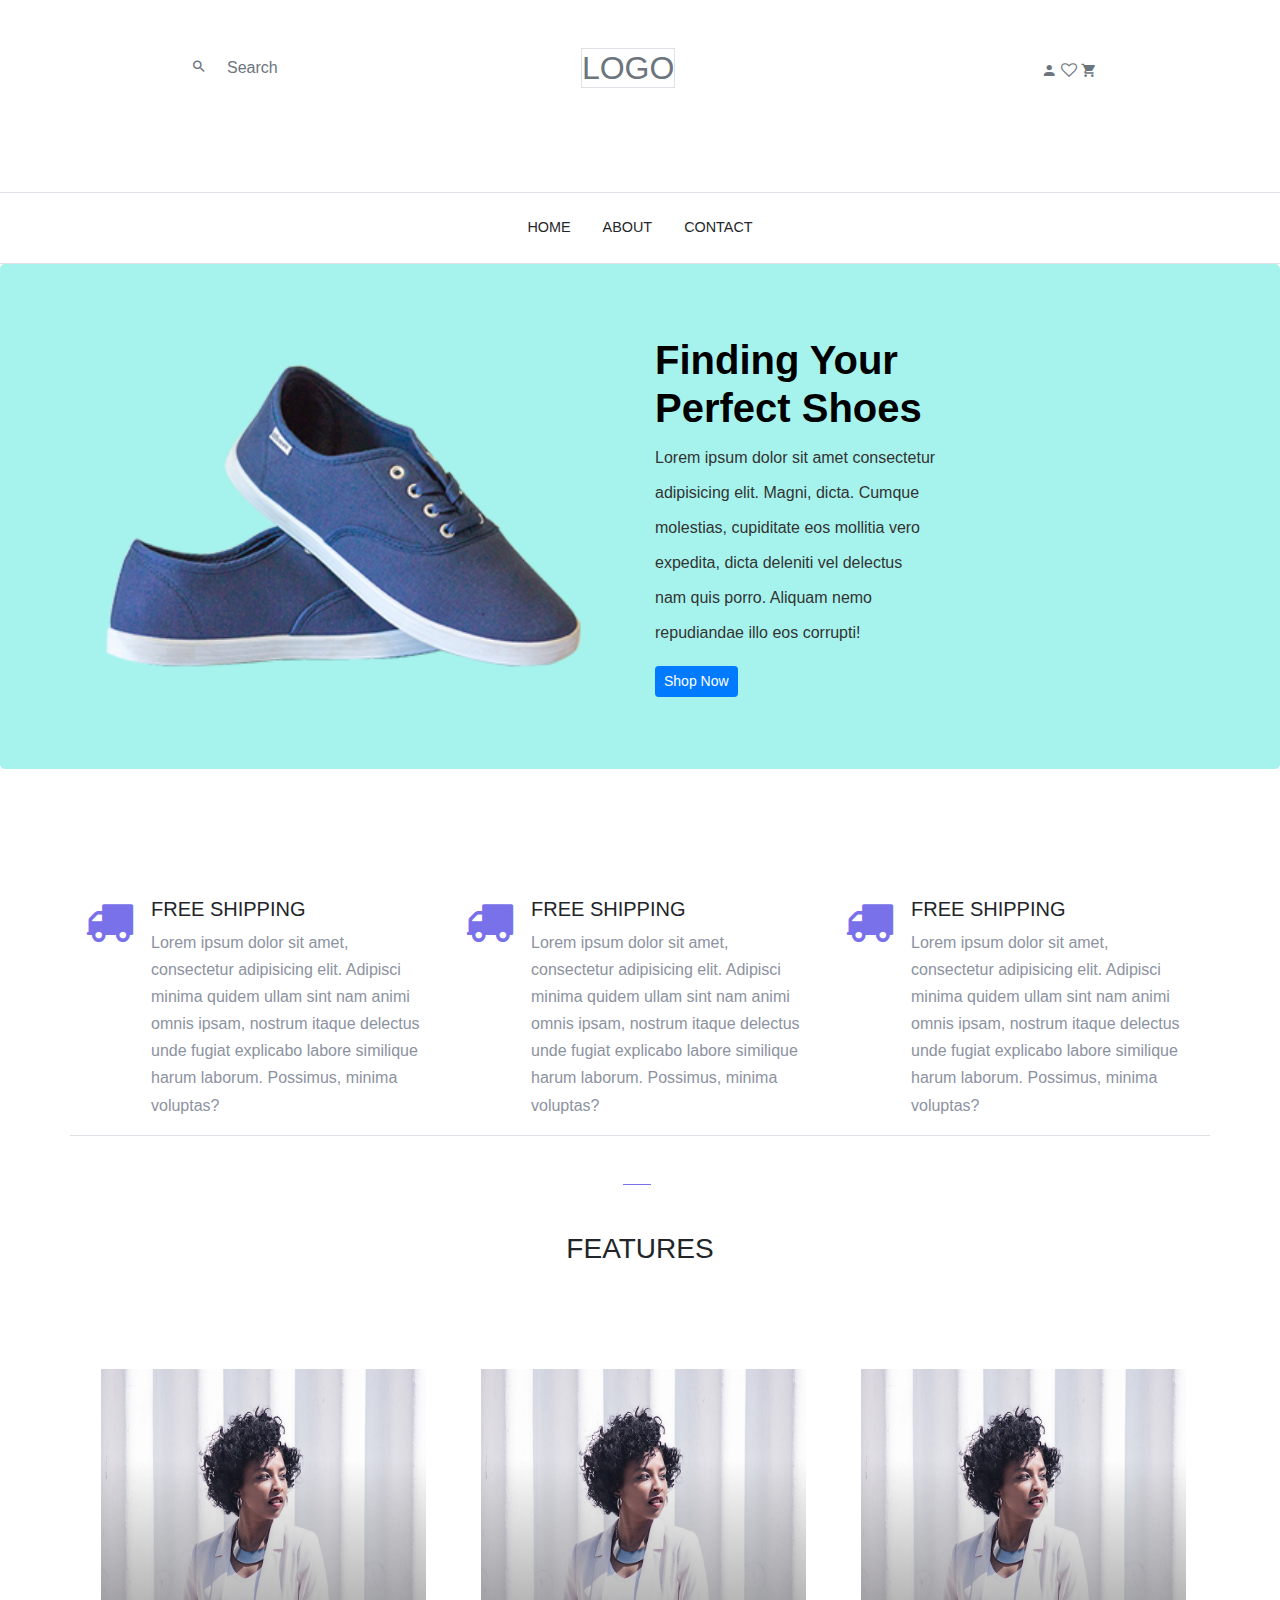
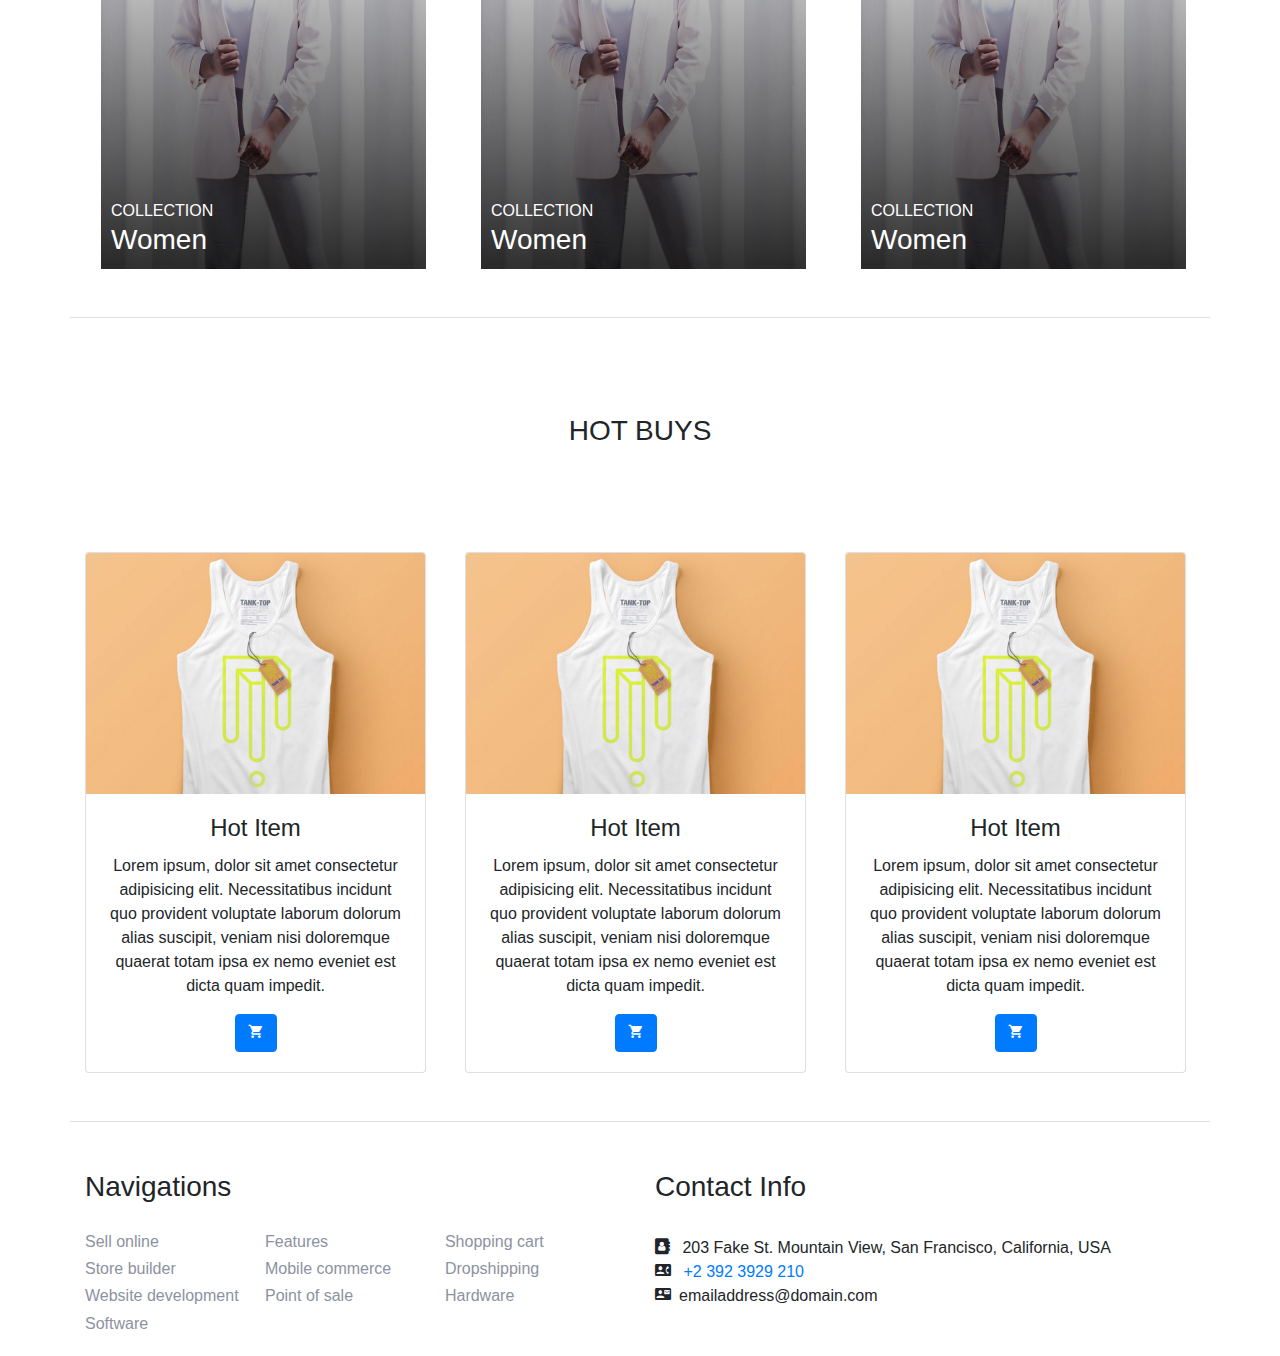
<file: index.html>
<!DOCTYPE html>
<html>
<head>
    <title>SHOOPPERS</title>
    <meta charset="utf-8">
    <meta name="viewport" content="width=device-width, initial-scale=1, shrink-to-fit=no">
    <link rel="stylesheet" href="./fonts/fonts.css"> 
    <link rel="stylesheet" href="./fonts/icomoon/style.css">
    <link rel="stylesheet" href="css/bootstrap.min.css">
    <link rel="stylesheet" href="css/style.css" type = "text/css">
</head>
<body>
    <header class = "row text-muted sticky-top">
        <div class = "col-lg-12 py-5 d-flex flex-wrap justify-content-around align-items-center">
            <div id = "left-nav" >
                <span class="icon icon-search2 p-2"></span>
                <label class = "p-2"> Search</label>
            </div>
            <div id = "mid-nav"  >
                <h2 class = "border">LOGO</h2>
            </div>
            <div id = "right-nav">
                <span class = "d-none d-md-block d-lg-none d-lg-block d-xl-none d-xl-block">
                    <span class="icon icon-person"></span>
                    <span class="icon icon-heart-o"></span>
                    <span class="icon icon-shopping_cart"></span>
                </span>
                <button id = "menu" class="menu d-block d-sm-none d-none d-sm-block d-md-none btn btn-sm mb-2"><i class = "icon icon-menu "></i></button>
                <button id = "close-menu" class="menu d-none mb-2 btn btn-sm"><i class = "icon icon-close "></i></button>
            </div>
        </div>
        <div class = "col-lg-12 py-3 d-none d-md-block d-lg-none d-lg-block d-xl-none d-xl-block border-top border-bottom mt-5">
                <ul class="nav justify-content-center">
                    <li class="nav-item has-children">
                      <a class="nav-link" href="index.html">Home</a>
                    </li>
                    <li class="nav-item">
                      <a class="nav-link" href="about.html">About</a>
                    </li>
                    <li class="nav-item">
                        <a class="nav-link" href="contact-us.html">Contact</a>
                    </li>
                </ul>
        </div>
        <div id = "sidebar" class = " container col-lg-12 color-grey d-none">
                <ul class="nav flex-column text-right">
                    <li class="nav-item">
                        <a class="nav-link" href="index.html">Home</a>
                    </li>
                    <li class="nav-item">
                      <a class="nav-link" href="about.html">About</a>
                    </li>
                    <li class="nav-item">
                        <a class="nav-link" href="contact-us.html">Contact</a>
                    </li>
                </ul>
        </div>
    </header>
   
    <div class="jumbotron" id = "brand">
        <div class = "row">
            <div class = "col-lg-6">
                <img src="./images/shoe.png" id = "brand_logo">
            </div>
            <div class = "col-lg-3 my-auto">
                <h1 id = "brand_title_logo" class="mb-2">Finding Your Perfect Shoes</h1>
                <p>Lorem ipsum dolor sit amet consectetur adipisicing elit. Magni, dicta. Cumque molestias, cupiditate eos mollitia vero expedita, dicta deleniti vel delectus nam quis porro. Aliquam nemo repudiandae illo eos corrupti!</p>
                <a href="#" class="btn btn-sm btn-primary">Shop Now</a>
            </div>
        </div>
    </div>

    <div class="container border-bottom pt-5">
        <div class = "row">
            <div class = "col-lg-4 col-md-12 col-sm-12 text-left d-lg-flex align-self-start mt-5">
                <span class="icon-truck icons mr-3"></span>
                <div>
                    <h5 class = "text-uppercase">FREE SHIPPING</h5>
                    <p class = "color-grey">Lorem ipsum dolor sit amet, consectetur adipisicing elit. Adipisci minima quidem ullam sint nam animi omnis ipsam, nostrum itaque delectus unde fugiat explicabo labore similique harum laborum. Possimus, minima voluptas?</p>
                </div>    
            </div>
            <div class = "col-lg-4 col-md-12 col-sm-12 text-left d-lg-flex align-self-start mt-5">
                <span class="icon-truck icons mr-3"></span>
                <div>
                    <h5 class = "text-uppercase">FREE SHIPPING</h5>
                    <p class = "color-grey">Lorem ipsum dolor sit amet, consectetur adipisicing elit. Adipisci minima quidem ullam sint nam animi omnis ipsam, nostrum itaque delectus unde fugiat explicabo labore similique harum laborum. Possimus, minima voluptas?</p>
                </div>    
            </div>
            <div class = "col-lg-4 col-md-12 col-sm-12 text-left d-lg-flex align-self-start mt-5">
                <span class="icon-truck icons mr-3"></span>
                <div>
                    <h5 class = "text-uppercase">FREE SHIPPING</h5>
                    <p class = "color-grey">Lorem ipsum dolor sit amet, consectetur adipisicing elit. Adipisci minima quidem ullam sint nam animi omnis ipsam, nostrum itaque delectus unde fugiat explicabo labore similique harum laborum. Possimus, minima voluptas?</p>
                </div>    
            </div>
        </div>
    </div>

    <div class="container border-bottom py-5">
        <div class = "row">
            <div class = "col-lg-12"><h3 id = "features" class = "py-5 text-uppercase text-center">Features</h3></div>
            <div class = "col-lg-4 col-md-6 col-sm-6 text-left pr-4 mt-5">
                <div class = "z-index-1 ml-3 images">
                    <div class = "info women img">
                        <div class = "description">
                            <span class = "text-uppercase">Collection</span>
                            <h3>Women</h3>
                        </div>
                    </div>
                </div>
            </div>
            <div class = "col-lg-4 col-md-6 col-sm-6 text-left pr-4 mt-5">
                <div class = "z-index-1 ml-3 images">
                    <div class = "info women img">
                        <div class = "description">
                            <span class = "text-uppercase">Collection</span>
                            <h3>Women</h3>
                        </div>
                    </div>
                </div>
            </div>
            <div class = "col-lg-4 col-md-6 col-sm-6 text-left pr-4 mt-5">
                <div class = "z-index-1 ml-3 images">
                    <div class = "info women img">
                        <div class = "description">
                            <span class = "text-uppercase">Collection</span>
                            <h3>Women</h3>
                        </div>
                    </div>
                </div>
            </div>
        </div>
    </div>

    <div class="container border-bottom py-5">
            <div class = "row">
                <div class = "col-lg-12"><h3 class = "py-5 text-uppercase text-center">Hot Buys</h3></div>
                <div class = "col-lg-4 col-md-6 col-sm-6 text-left pr-4 mt-5">
                    <div class="card w-100">
                            <img class="card-img-top" src="./images/cloth_1.jpg" alt="image" >
                            <div class="card-body text-center">
                              <h4 class="card-title">Hot Item</h4>
                              <p class="card-text">Lorem ipsum, dolor sit amet consectetur adipisicing elit. Necessitatibus incidunt quo provident voluptate laborum dolorum alias suscipit, veniam nisi doloremque quaerat totam ipsa ex nemo eveniet est dicta quam impedit.</p>
                              <a href="javascript:void(0)" class="btn btn-primary"><i class = "icon-shopping_cart"></i></a>
                            </div>
                    </div>
                </div>
                <div class = "mt-5 col-lg-4 col-md-6 col-sm-6 text-left pr-4">
                        <div class="card w-100">
                                <img class="card-img-top" src="./images/cloth_1.jpg" alt="image" >
                                <div class="card-body text-center">
                                  <h4 class="card-title">Hot Item</h4>
                                  <p class="card-text">Lorem ipsum, dolor sit amet consectetur adipisicing elit. Necessitatibus incidunt quo provident voluptate laborum dolorum alias suscipit, veniam nisi doloremque quaerat totam ipsa ex nemo eveniet est dicta quam impedit.</p>
                                  <a href="javascript:void(0)" class="btn btn-primary"><i class = "icon-shopping_cart"></i></a>
                                </div>
                        </div>
                    </div>
                    <div class = "mt-5 col-lg-4 col-md-6 col-sm-6 text-left pr-4">
                            <div class="card w-100">
                                    <img class="card-img-top" src="./images/cloth_1.jpg" alt="image" >
                                    <div class="card-body text-center">
                                      <h4 class="card-title">Hot Item</h4>
                                      <p class="card-text">Lorem ipsum, dolor sit amet consectetur adipisicing elit. Necessitatibus incidunt quo provident voluptate laborum dolorum alias suscipit, veniam nisi doloremque quaerat totam ipsa ex nemo eveniet est dicta quam impedit.</p>
                                      <a href="javascript:void(0)" class="btn btn-primary"><i class = "icon-shopping_cart"></i></a>
                                    </div>
                            </div>
                        </div>
            </div>
        </div>
        <div class = "container pt-5">
            <div class = "row">
                <div class = "col-lg-6 col-md-6 col-sm-6">
                    <h3>Navigations</h3>
                    <div class = "nav-links pt-3">
                        <ul class = "d-flex flex-wrap align-items-start nav-links-group pl-0">
                            <li class = "m-2 nav-link-items color-grey">Sell online</li>
                            <li class = "m-2 nav-link-items color-grey">Features</li>
                            <li class = "m-2 nav-link-items color-grey">Shopping cart</li>
                            <li class = "m-2 nav-link-items color-grey">Store builder</li>
                            <li class = "m-2 nav-link-items color-grey">Mobile commerce</li>
                            <li class = "m-2 nav-link-items color-grey">Dropshipping</li>
                            <li class = "m-2 nav-link-items color-grey">Website development</li>
                            <li class = "m-2 nav-link-items color-grey">Point of sale</li>
                            <li class = "m-2 nav-link-items color-grey">Hardware</li>
                            <li class = "m-2 nav-link-items color-grey">Software</li>
                        </ul>
                    </div>
                </div>
                <div class = "col-lg-6 col-md-6 col-sm-6">
                    <div class="block-5 mb-5">
                        <h3 class="footer-heading">Contact Info</h3>
                        <ul class="nav-links-group pt-4 pl-0">
                            <li> <i class = "icon-address-book mr-2"></i> 203 Fake St. Mountain View, San Francisco, California, USA</li>
                            <li> <i class = "icon-contact_phone mr-2"></i> <a href="tel://23923929210">+2 392 3929 210</a></li>
                            <li> <i class = "icon-contact_mail mr-2"></i>emailaddress@domain.com</li>
                        </ul>
                    </div>
                </div>
            </div>
        </div>
<script src="./js/jquery-3.2.1.js"></script>
<script src="js/popper.min.js"></script>
<script src="js/bootstrap.min.js"></script>
<script src = "./js/main.js"> </script>
</body>
</html>
</file>
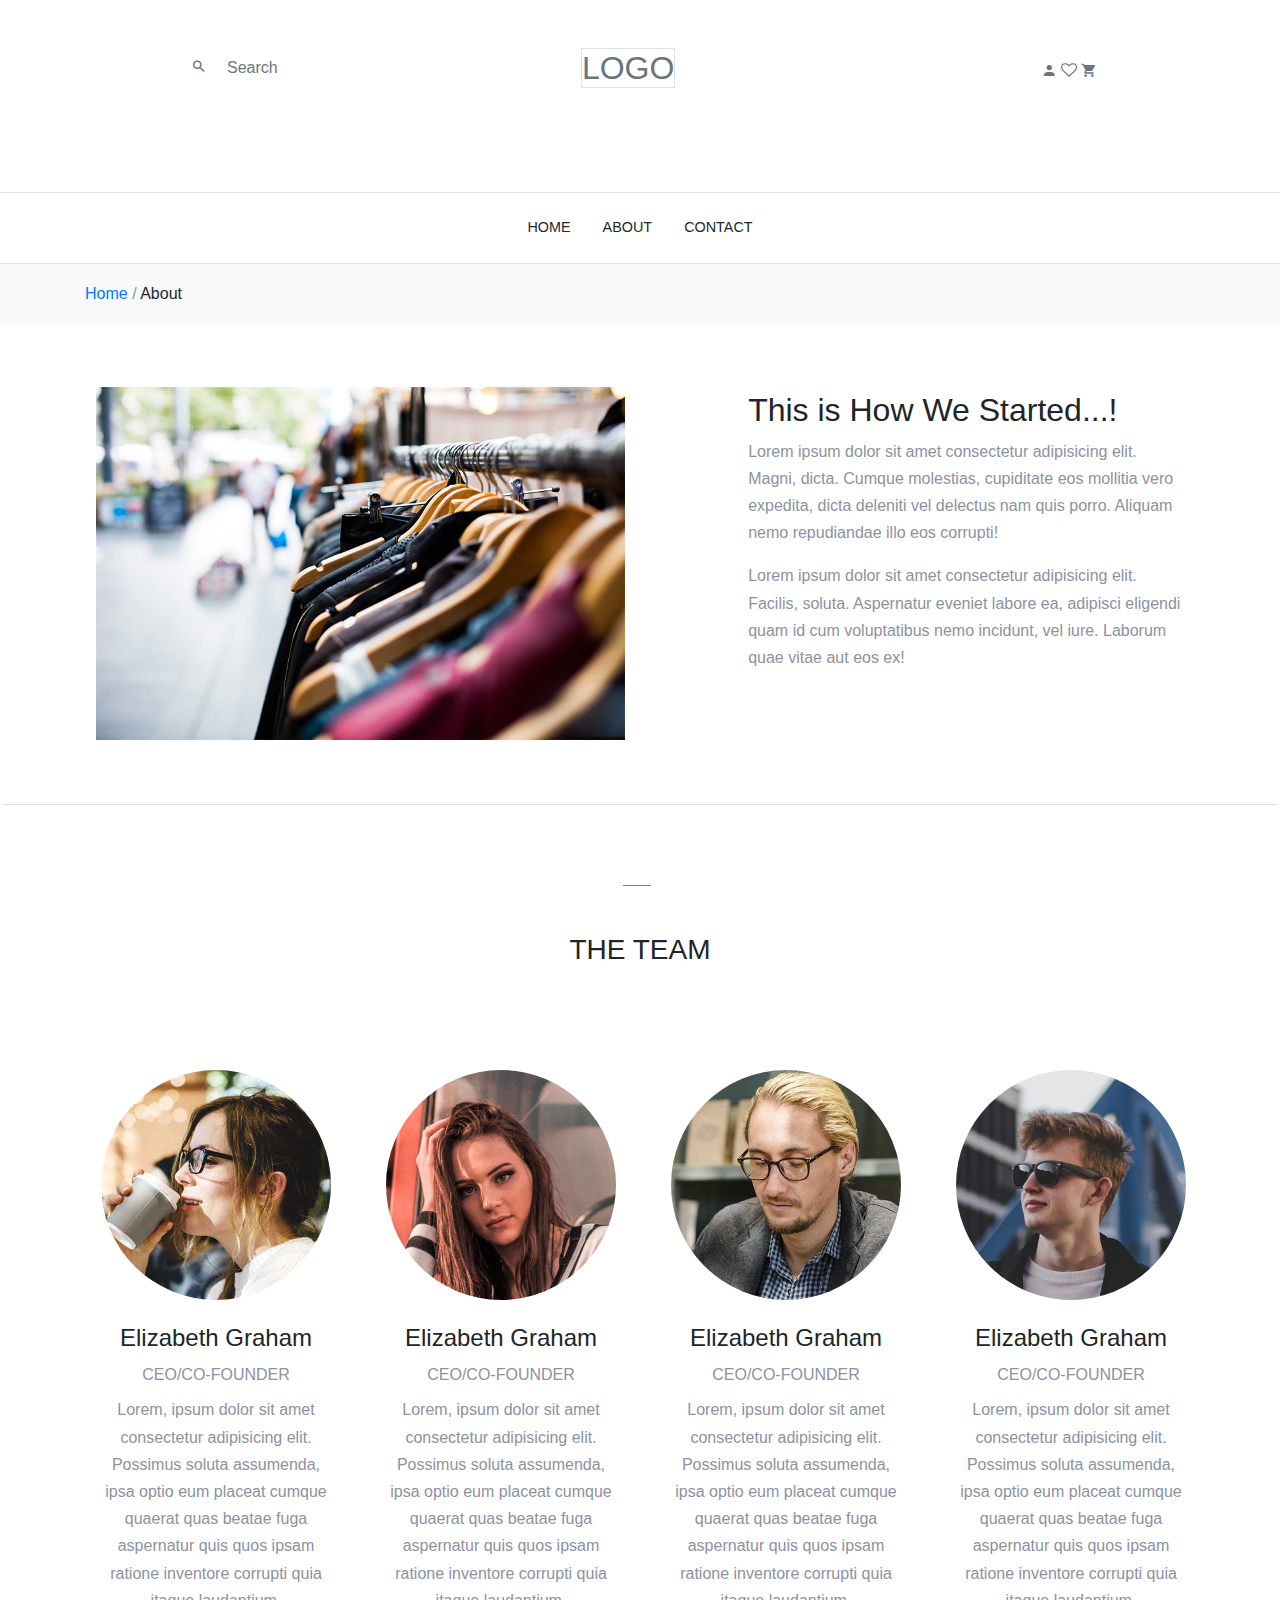
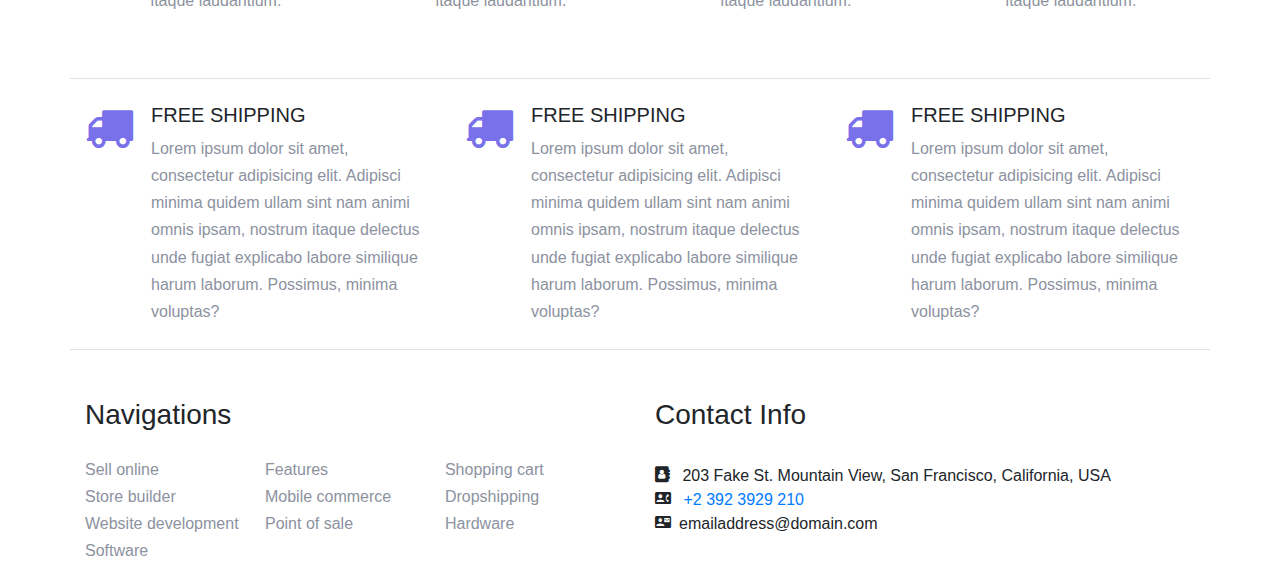
<file: about.html>
<!DOCTYPE html>
<html>
<head>
    <title>SHOOPPERS</title>
    <meta charset="utf-8">
    <meta name="viewport" content="width=device-width, initial-scale=1, shrink-to-fit=no">
    <link rel="stylesheet" href="./fonts/fonts.css"> 
    <link rel="stylesheet" href="./fonts/icomoon/style.css">
    <link rel="stylesheet" href="css/bootstrap.min.css">
    <link rel="stylesheet" href="css/style.css" type = "text/css">
</head>
<body>
    <header class = "row text-muted sticky-top">
        <div class = "col-lg-12 py-5 d-flex flex-wrap justify-content-around align-items-center">
            <div id = "left-nav" >
                <span class="icon icon-search2 p-2"></span>
                <label class = "p-2"> Search</label>
            </div>
            <div id = "mid-nav" >
                <h2 class = "border d-none d-md-block d-lg-none d-lg-block d-xl-none d-xl-block">LOGO</h2>
            </div>
            <div id = "right-nav">
                <span class = "d-none d-md-block d-lg-none d-lg-block d-xl-none d-xl-block">
                    <span class="icon icon-person"></span>
                    <span class="icon icon-heart-o"></span>
                    <span class="icon icon-shopping_cart"></span>
                </span>
                <button id = "menu" class="menu d-block d-sm-none d-none d-sm-block d-md-none btn btn-sm mb-2"><i class = "icon icon-menu "></i></button>
                <button id = "close-menu" class="menu d-none mb-2 btn btn-sm"><i class = "icon icon-close "></i></button>
            </div>
        </div>
        <div class = "col-lg-12 py-3 d-none d-md-block d-lg-none d-lg-block d-xl-none d-xl-block border-top border-bottom mt-5">
                <ul class="nav justify-content-center">
                    <li class="nav-item has-children">
                      <a class="nav-link" href="index.html">Home</a>
                    </li>
                    <li class="nav-item">
                      <a class="nav-link" href="about.html">About</a>
                    </li>
                    <li class="nav-item">
                        <a class="nav-link" href="contact-us.html">Contact</a>
                    </li>
                </ul>
        </div>
        <div id = "sidebar" class = " container col-lg-12 color-grey d-none">
                <ul class="nav flex-column text-right">
                    <li class="nav-item">
                        <a class="nav-link" href="index.html">Home</a>
                    </li>
                    <li class="nav-item">
                      <a class="nav-link" href="about.html">About</a>
                    </li>
                    <li class="nav-item">
                        <a class="nav-link" href="contact-us.html">Contact</a>
                    </li>
                </ul>
        </div>
    </header>
    <div class = "row bg-light">
        <div class = "container py-3">
            <a href = "#">Home</a> <span class = "color-grey">/</span> About
        </div>
    </div>
    <div class="jumbotron bg-white px-5 border-bottom">
        <div class = "row px-5">
            <div class = "col-lg-6">
                <img src="./images/blog_1.jpg" class = "w-100">
            </div>
            <div class = "col-lg-1"></div>
            <div class = "col-lg-5 mt-1">
                <h2 class = "text-black">This is How We Started...!</h2>
                <p class = "color-grey">Lorem ipsum dolor sit amet consectetur adipisicing elit. Magni, dicta. Cumque molestias, cupiditate eos mollitia vero expedita, dicta deleniti vel delectus nam quis porro. Aliquam nemo repudiandae illo eos corrupti!</p>
                <p class = "color-grey">Lorem ipsum dolor sit amet consectetur adipisicing elit. Facilis, soluta. Aspernatur eveniet labore ea, adipisci eligendi quam id cum voluptatibus nemo incidunt, vel iure. Laborum quae vitae aut eos ex!</p>
            </div>
        </div>
    </div>

    <div class="container border-bottom py-5">
        <div class = "row">
            <div class = "col-lg-12"><h3 id = "features" class = "py-5 text-uppercase text-center">The Team</h3></div>
            <div class = "col-lg-3 col-md-6 col-sm-6 text-left pr-4 mt-5">
                <div class = "z-index-1 ml-3">
                    <div class = "info text-center">
                        <img src="./images/person_1.jpg" class= "rounded-circle w-100">
                        <h4 class = "mt-4">Elizabeth Graham</h4>
                        <h6 class = "color-grey">CEO/CO-FOUNDER</h6>

                        <p class = "color-grey">Lorem, ipsum dolor sit amet consectetur adipisicing elit. Possimus soluta assumenda, ipsa optio eum placeat cumque quaerat quas beatae fuga aspernatur quis quos ipsam ratione inventore corrupti quia itaque laudantium.</p>
                    </div>
                </div>
            </div>
            <div class = "col-lg-3 col-md-6 col-sm-6 text-left pr-4 mt-5">
                <div class = "z-index-1 ml-3">
                    <div class = "info text-center">
                        <img src="./images/person_2.jpg" class= "rounded-circle w-100">
                        <h4 class = "mt-4">Elizabeth Graham</h4>
                        <h6 class = "color-grey">CEO/CO-FOUNDER</h6>

                        <p class = "color-grey">Lorem, ipsum dolor sit amet consectetur adipisicing elit. Possimus soluta assumenda, ipsa optio eum placeat cumque quaerat quas beatae fuga aspernatur quis quos ipsam ratione inventore corrupti quia itaque laudantium.</p>
                    </div>
                </div>
            </div>
            <div class = "col-lg-3 col-md-6 col-sm-6 text-left pr-4 mt-5">
                    <div class = "z-index-1 ml-3">
                        <div class = "info text-center">
                            <img src="./images/person_3.jpg" class= "rounded-circle w-100">
                            <h4 class = "mt-4">Elizabeth Graham</h4>
                        <h6 class = "color-grey">CEO/CO-FOUNDER</h6>

                        <p class = "color-grey">Lorem, ipsum dolor sit amet consectetur adipisicing elit. Possimus soluta assumenda, ipsa optio eum placeat cumque quaerat quas beatae fuga aspernatur quis quos ipsam ratione inventore corrupti quia itaque laudantium.</p>
                        </div>
                    </div>
            </div>
            <div class = "col-lg-3 col-md-6 col-sm-6 text-left pr-4 mt-5">
               <div class = "z-index-1 ml-3">
                        <div class = "info text-center">
                            <img src="./images/person_4.jpg" class= "rounded-circle w-100">
                            <h4 class = "mt-4">Elizabeth Graham</h4>
                        <h6 class = "color-grey">CEO/CO-FOUNDER</h6>

                        <p class = "color-grey">Lorem, ipsum dolor sit amet consectetur adipisicing elit. Possimus soluta assumenda, ipsa optio eum placeat cumque quaerat quas beatae fuga aspernatur quis quos ipsam ratione inventore corrupti quia itaque laudantium.</p>
                        </div>
                </div>
            </div>
        </div>
    </div>

    <div class="container border-bottom pb-2">
            <div class = "row pt-3">
                <div class = "col-lg-4 col-md-12 col-sm-12 text-left d-lg-flex align-self-start mt-2">
                    <span class="icon-truck icons mr-3"></span>
                    <div>
                        <h5 class = "text-uppercase">FREE SHIPPING</h5>
                        <p class = "color-grey">Lorem ipsum dolor sit amet, consectetur adipisicing elit. Adipisci minima quidem ullam sint nam animi omnis ipsam, nostrum itaque delectus unde fugiat explicabo labore similique harum laborum. Possimus, minima voluptas?</p>
                    </div>    
                </div>
                <div class = "col-lg-4 col-md-12 col-sm-12 text-left d-lg-flex align-self-start mt-2">
                    <span class="icon-truck icons mr-3"></span>
                    <div>
                        <h5 class = "text-uppercase">FREE SHIPPING</h5>
                        <p class = "color-grey">Lorem ipsum dolor sit amet, consectetur adipisicing elit. Adipisci minima quidem ullam sint nam animi omnis ipsam, nostrum itaque delectus unde fugiat explicabo labore similique harum laborum. Possimus, minima voluptas?</p>
                    </div>    
                </div>
                <div class = "col-lg-4 col-md-12 col-sm-12 text-left d-lg-flex align-self-start mt-2">
                    <span class="icon-truck icons mr-3"></span>
                    <div>
                        <h5 class = "text-uppercase">FREE SHIPPING</h5>
                        <p class = "color-grey">Lorem ipsum dolor sit amet, consectetur adipisicing elit. Adipisci minima quidem ullam sint nam animi omnis ipsam, nostrum itaque delectus unde fugiat explicabo labore similique harum laborum. Possimus, minima voluptas?</p>
                    </div>    
                </div>
            </div>
        </div>

       <div class = "container pt-5">
            <div class = "row">
                <div class = "col-lg-6 col-md-6 col-sm-6">
                    <h3>Navigations</h3>
                    <div class = "nav-links pt-3">
                        <ul class = "d-flex flex-wrap align-items-center nav-links-group pl-0">
                            <li class = "m-2 nav-link-items color-grey">Sell online</li>
                            <li class = "m-2 nav-link-items color-grey">Features</li>
                            <li class = "m-2 nav-link-items color-grey">Shopping cart</li>
                            <li class = "m-2 nav-link-items color-grey">Store builder</li>
                            <li class = "m-2 nav-link-items color-grey">Mobile commerce</li>
                            <li class = "m-2 nav-link-items color-grey">Dropshipping</li>
                            <li class = "m-2 nav-link-items color-grey">Website development</li>
                            <li class = "m-2 nav-link-items color-grey">Point of sale</li>
                            <li class = "m-2 nav-link-items color-grey">Hardware</li>
                            <li class = "m-2 nav-link-items color-grey">Software</li>
                        </ul>
                    </div>
                </div>
                <div class = "col-lg-6 col-md-6 col-sm-6">
                    <div class="block-5 mb-5">
                        <h3 class="footer-heading">Contact Info</h3>
                        <ul class="nav-links-group pt-4 pl-0">
                            <li> <i class = "icon-address-book mr-2"></i> 203 Fake St. Mountain View, San Francisco, California, USA</li>
                            <li> <i class = "icon-contact_phone mr-2"></i> <a href="tel://23923929210">+2 392 3929 210</a></li>
                            <li> <i class = "icon-contact_mail mr-2"></i>emailaddress@domain.com</li>
                        </ul>
                    </div>
                </div>
            </div>
        </div>
<script src="./js/jquery-3.2.1.js"></script>
<script src="js/popper.min.js"></script>
<script src="js/bootstrap.min.js"></script>
<script src = "./js/main.js"> </script>
</body>
</html>
</file>
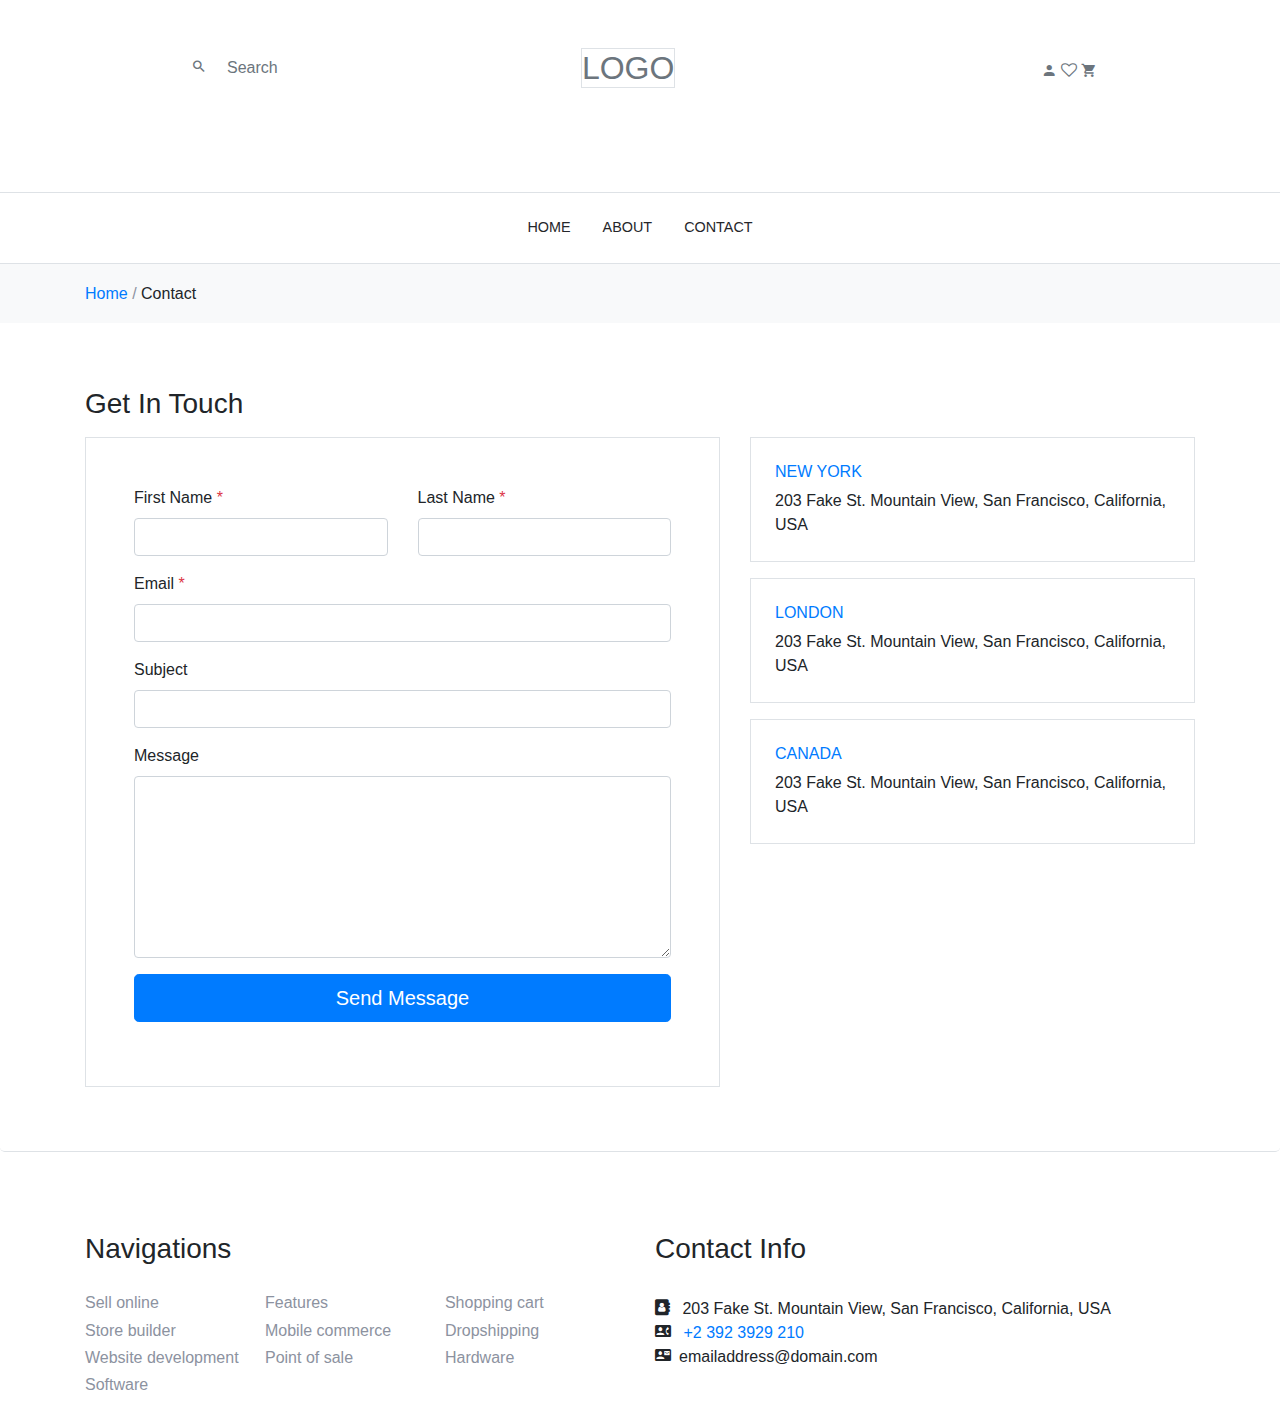
<file: contact-us.html>
<!DOCTYPE html>
<html>
<head>
    <title>SHOOPPERS</title>
    <meta charset="utf-8">
    <meta name="viewport" content="width=device-width, initial-scale=1, shrink-to-fit=no">
    <link rel="stylesheet" href="./fonts/fonts.css"> 
    <link rel="stylesheet" href="./fonts/icomoon/style.css">
    <link rel="stylesheet" href="css/bootstrap.min.css">
    <link rel="stylesheet" href="css/style.css" type = "text/css">
</head>
<body>
    <header class = "row text-muted sticky-top">
        <div class = "col-lg-12 py-5 d-flex flex-wrap justify-content-around align-items-center">
            <div id = "left-nav" >
                <span class="icon icon-search2 p-2"></span>
                <label class = "p-2"> Search</label>
            </div>
            <div id = "mid-nav"  >
                <h2 class = "border">LOGO</h2>
            </div>
            <div id = "right-nav">
                <span class = "d-none d-md-block d-lg-none d-lg-block d-xl-none d-xl-block">
                    <span class="icon icon-person"></span>
                    <span class="icon icon-heart-o"></span>
                    <span class="icon icon-shopping_cart"></span>
                </span>
                <button id = "menu" class="menu d-block d-sm-none d-none d-sm-block d-md-none btn btn-sm mb-2"><i class = "icon icon-menu "></i></button>
                <button id = "close-menu" class="menu d-none mb-2 btn btn-sm"><i class = "icon icon-close "></i></button>
            </div>
        </div>
        <div class = "col-lg-12 py-3 d-none d-md-block d-lg-none d-lg-block d-xl-none d-xl-block border-top border-bottom mt-5">
                <ul class="nav justify-content-center">
                    <li class="nav-item has-children">
                      <a class="nav-link" href="index.html">Home</a>
                    </li>
                    <li class="nav-item">
                      <a class="nav-link" href="about.html">About</a>
                    </li>
                    <li class="nav-item">
                        <a class="nav-link" href="contact-us.html">Contact</a>
                    </li>
                </ul>
        </div>
        <div id = "sidebar" class = " container col-lg-12 color-grey d-none">
                <ul class="nav flex-column text-right">
                    <li class="nav-item">
                        <a class="nav-link" href="index.html">Home</a>
                    </li>
                    <li class="nav-item">
                      <a class="nav-link" href="about.html">About</a>
                    </li>
                    <li class="nav-item">
                        <a class="nav-link" href="contact-us.html">Contact</a>
                    </li>
                    <li class="nav-item pt-3 text-uppercase pr-3 py-2">
                        <button id = "close-menu" class = "btn btn-lg btn-danger"><span class="icon icon-close"></span></button>
                    </li>
                </ul>
        </div>
    </header>
    <div class = "row bg-light">
        <div class = "container py-3">
            <a href = "#">Home</a> <span class = "color-grey">/</span> Contact
        </div>
    </div>
    <div class="jumbotron bg-white px-5 border-bottom">
            <div class="container">
                    <div class="row">
                      <div class="col-md-12">
                        <h2 class="h3 mb-3 text-black">Get In Touch</h2>
                      </div>
                      <div class="col-md-7">
            
                        <form action="#" method="post">
                          
                          <div class="p-3 p-lg-5 border">
                            <div class="form-group row">
                              <div class="col-md-6">
                                <label for="c_fname" class="text-black">First Name <span class="text-danger">*</span></label>
                                <input type="text" class="form-control" id="c_fname" name="c_fname">
                              </div>
                              <div class="col-md-6">
                                <label for="c_lname" class="text-black">Last Name <span class="text-danger">*</span></label>
                                <input type="text" class="form-control" id="c_lname" name="c_lname">
                              </div>
                            </div>
                            <div class="form-group row">
                              <div class="col-md-12">
                                <label for="c_email" class="text-black">Email <span class="text-danger">*</span></label>
                                <input type="email" class="form-control" id="c_email" name="c_email" placeholder="">
                              </div>
                            </div>
                            <div class="form-group row">
                              <div class="col-md-12">
                                <label for="c_subject" class="text-black">Subject </label>
                                <input type="text" class="form-control" id="c_subject" name="c_subject">
                              </div>
                            </div>
            
                            <div class="form-group row">
                              <div class="col-md-12">
                                <label for="c_message" class="text-black">Message </label>
                                <textarea name="c_message" id="c_message" cols="30" rows="7" class="form-control"></textarea>
                              </div>
                            </div>
                            <div class="form-group row">
                              <div class="col-lg-12">
                                <input type="submit" class="btn btn-primary btn-lg btn-block" value="Send Message">
                              </div>
                            </div>
                          </div>
                        </form>
                      </div>
                      <div class="col-md-5 ml-auto">
                        <div class="p-4 border mb-3">
                          <span class="d-block text-primary h6 text-uppercase">New York</span>
                          <p class="mb-0">203 Fake St. Mountain View, San Francisco, California, USA</p>
                        </div>
                        <div class="p-4 border mb-3">
                          <span class="d-block text-primary h6 text-uppercase">London</span>
                          <p class="mb-0">203 Fake St. Mountain View, San Francisco, California, USA</p>
                        </div>
                        <div class="p-4 border mb-3">
                          <span class="d-block text-primary h6 text-uppercase">Canada</span>
                          <p class="mb-0">203 Fake St. Mountain View, San Francisco, California, USA</p>
                        </div>
            
                      </div>
                    </div>
                  </div>
    </div>

    <div class = "container pt-5">
            <div class = "row">
                <div class = "col-lg-6 col-md-6 col-sm-6">
                    <h3>Navigations</h3>
                    <div class = "nav-links pt-3">
                        <ul class = "d-flex flex-wrap align-items-center nav-links-group pl-0">
                            <li class = "m-2 nav-link-items color-grey">Sell online</li>
                            <li class = "m-2 nav-link-items color-grey">Features</li>
                            <li class = "m-2 nav-link-items color-grey">Shopping cart</li>
                            <li class = "m-2 nav-link-items color-grey">Store builder</li>
                            <li class = "m-2 nav-link-items color-grey">Mobile commerce</li>
                            <li class = "m-2 nav-link-items color-grey">Dropshipping</li>
                            <li class = "m-2 nav-link-items color-grey">Website development</li>
                            <li class = "m-2 nav-link-items color-grey">Point of sale</li>
                            <li class = "m-2 nav-link-items color-grey">Hardware</li>
                            <li class = "m-2 nav-link-items color-grey">Software</li>
                        </ul>
                    </div>
                </div>
                <div class = "col-lg-6 col-md-6 col-sm-6">
                    <div class="block-5 mb-5">
                        <h3 class="footer-heading">Contact Info</h3>
                        <ul class="nav-links-group pt-4 pl-0">
                            <li> <i class = "icon-address-book mr-2"></i> 203 Fake St. Mountain View, San Francisco, California, USA</li>
                            <li> <i class = "icon-contact_phone mr-2"></i> <a href="tel://23923929210">+2 392 3929 210</a></li>
                            <li> <i class = "icon-contact_mail mr-2"></i>emailaddress@domain.com</li>
                        </ul>
                    </div>
                </div>
            </div>
        </div>
<script src="./js/jquery-3.2.1.js"></script>
<script src="js/popper.min.js"></script>
<script src="js/bootstrap.min.js"></script>
<script src = "./js/main.js"> </script>
</body>
</html>
</file>
<file: fonts/fonts.css>
/* devanagari */
@font-face {
  font-family: 'Mukta';
  font-style: normal;
  font-weight: 300;
  src: local('Mukta Light'), local('Mukta-Light'), url(https://fonts.gstatic.com/s/mukta/v6/iJWHBXyXfDDVXbFqj2mc8WD07oB-98o.woff2) format('woff2');
  unicode-range: U+0900-097F, U+1CD0-1CF6, U+1CF8-1CF9, U+200C-200D, U+20A8, U+20B9, U+25CC, U+A830-A839, U+A8E0-A8FB;
}
/* latin-ext */
@font-face {
  font-family: 'Mukta';
  font-style: normal;
  font-weight: 300;
  src: local('Mukta Light'), local('Mukta-Light'), url(https://fonts.gstatic.com/s/mukta/v6/iJWHBXyXfDDVXbFqj2mT8WD07oB-98o.woff2) format('woff2');
  unicode-range: U+0100-024F, U+0259, U+1E00-1EFF, U+2020, U+20A0-20AB, U+20AD-20CF, U+2113, U+2C60-2C7F, U+A720-A7FF;
}
/* latin */
@font-face {
  font-family: 'Mukta';
  font-style: normal;
  font-weight: 300;
  src: local('Mukta Light'), local('Mukta-Light'), url(https://fonts.gstatic.com/s/mukta/v6/iJWHBXyXfDDVXbFqj2md8WD07oB-.woff2) format('woff2');
  unicode-range: U+0000-00FF, U+0131, U+0152-0153, U+02BB-02BC, U+02C6, U+02DA, U+02DC, U+2000-206F, U+2074, U+20AC, U+2122, U+2191, U+2193, U+2212, U+2215, U+FEFF, U+FFFD;
}
/* devanagari */
@font-face {
  font-family: 'Mukta';
  font-style: normal;
  font-weight: 400;
  src: local('Mukta Regular'), local('Mukta-Regular'), url(https://fonts.gstatic.com/s/mukta/v6/iJWKBXyXfDDVXbnArXyw023e1Ik.woff2) format('woff2');
  unicode-range: U+0900-097F, U+1CD0-1CF6, U+1CF8-1CF9, U+200C-200D, U+20A8, U+20B9, U+25CC, U+A830-A839, U+A8E0-A8FB;
}
/* latin-ext */
@font-face {
  font-family: 'Mukta';
  font-style: normal;
  font-weight: 400;
  src: local('Mukta Regular'), local('Mukta-Regular'), url(https://fonts.gstatic.com/s/mukta/v6/iJWKBXyXfDDVXbnPrXyw023e1Ik.woff2) format('woff2');
  unicode-range: U+0100-024F, U+0259, U+1E00-1EFF, U+2020, U+20A0-20AB, U+20AD-20CF, U+2113, U+2C60-2C7F, U+A720-A7FF;
}
/* latin */
@font-face {
  font-family: 'Mukta';
  font-style: normal;
  font-weight: 400;
  src: local('Mukta Regular'), local('Mukta-Regular'), url(https://fonts.gstatic.com/s/mukta/v6/iJWKBXyXfDDVXbnBrXyw023e.woff2) format('woff2');
  unicode-range: U+0000-00FF, U+0131, U+0152-0153, U+02BB-02BC, U+02C6, U+02DA, U+02DC, U+2000-206F, U+2074, U+20AC, U+2122, U+2191, U+2193, U+2212, U+2215, U+FEFF, U+FFFD;
}
/* devanagari */
@font-face {
  font-family: 'Mukta';
  font-style: normal;
  font-weight: 700;
  src: local('Mukta Bold'), local('Mukta-Bold'), url(https://fonts.gstatic.com/s/mukta/v6/iJWHBXyXfDDVXbF6iGmc8WD07oB-98o.woff2) format('woff2');
  unicode-range: U+0900-097F, U+1CD0-1CF6, U+1CF8-1CF9, U+200C-200D, U+20A8, U+20B9, U+25CC, U+A830-A839, U+A8E0-A8FB;
}
/* latin-ext */
@font-face {
  font-family: 'Mukta';
  font-style: normal;
  font-weight: 700;
  src: local('Mukta Bold'), local('Mukta-Bold'), url(https://fonts.gstatic.com/s/mukta/v6/iJWHBXyXfDDVXbF6iGmT8WD07oB-98o.woff2) format('woff2');
  unicode-range: U+0100-024F, U+0259, U+1E00-1EFF, U+2020, U+20A0-20AB, U+20AD-20CF, U+2113, U+2C60-2C7F, U+A720-A7FF;
}
/* latin */
@font-face {
  font-family: 'Mukta';
  font-style: normal;
  font-weight: 700;
  src: local('Mukta Bold'), local('Mukta-Bold'), url(https://fonts.gstatic.com/s/mukta/v6/iJWHBXyXfDDVXbF6iGmd8WD07oB-.woff2) format('woff2');
  unicode-range: U+0000-00FF, U+0131, U+0152-0153, U+02BB-02BC, U+02C6, U+02DA, U+02DC, U+2000-206F, U+2074, U+20AC, U+2122, U+2191, U+2193, U+2212, U+2215, U+FEFF, U+FFFD;
}
</file>
<file: fonts/icomoon/style.css>
@font-face {
  font-family: 'icomoon';
  src:  url('fonts/icomoon.eot?10si43');
  src:  url('fonts/icomoon.eot?10si43#iefix') format('embedded-opentype'),
    url('fonts/icomoon.ttf?10si43') format('truetype'),
    url('fonts/icomoon.woff?10si43') format('woff'),
    url('fonts/icomoon.svg?10si43#icomoon') format('svg');
  font-weight: normal;
  font-style: normal;
}

[class^="icon-"], [class*=" icon-"] {
  /* use !important to prevent issues with browser extensions that change fonts */
  font-family: 'icomoon' !important;
  speak: none;
  font-style: normal;
  font-weight: normal;
  font-variant: normal;
  text-transform: none;
  line-height: 1;

  /* Better Font Rendering =========== */
  -webkit-font-smoothing: antialiased;
  -moz-osx-font-smoothing: grayscale;
}

.icon-asterisk:before {
  content: "\f069";
}
.icon-plus:before {
  content: "\f067";
}
.icon-question:before {
  content: "\f128";
}
.icon-minus:before {
  content: "\f068";
}
.icon-glass:before {
  content: "\f000";
}
.icon-music:before {
  content: "\f001";
}
.icon-search:before {
  content: "\f002";
}
.icon-envelope-o:before {
  content: "\f003";
}
.icon-heart:before {
  content: "\f004";
}
.icon-star:before {
  content: "\f005";
}
.icon-star-o:before {
  content: "\f006";
}
.icon-user:before {
  content: "\f007";
}
.icon-film:before {
  content: "\f008";
}
.icon-th-large:before {
  content: "\f009";
}
.icon-th:before {
  content: "\f00a";
}
.icon-th-list:before {
  content: "\f00b";
}
.icon-check:before {
  content: "\f00c";
}
.icon-close:before {
  content: "\f00d";
}
.icon-remove:before {
  content: "\f00d";
}
.icon-times:before {
  content: "\f00d";
}
.icon-search-plus:before {
  content: "\f00e";
}
.icon-search-minus:before {
  content: "\f010";
}
.icon-power-off:before {
  content: "\f011";
}
.icon-signal:before {
  content: "\f012";
}
.icon-cog:before {
  content: "\f013";
}
.icon-gear:before {
  content: "\f013";
}
.icon-trash-o:before {
  content: "\f014";
}
.icon-home:before {
  content: "\f015";
}
.icon-file-o:before {
  content: "\f016";
}
.icon-clock-o:before {
  content: "\f017";
}
.icon-road:before {
  content: "\f018";
}
.icon-download:before {
  content: "\f019";
}
.icon-arrow-circle-o-down:before {
  content: "\f01a";
}
.icon-arrow-circle-o-up:before {
  content: "\f01b";
}
.icon-inbox:before {
  content: "\f01c";
}
.icon-play-circle-o:before {
  content: "\f01d";
}
.icon-repeat:before {
  content: "\f01e";
}
.icon-rotate-right:before {
  content: "\f01e";
}
.icon-refresh:before {
  content: "\f021";
}
.icon-list-alt:before {
  content: "\f022";
}
.icon-lock:before {
  content: "\f023";
}
.icon-flag:before {
  content: "\f024";
}
.icon-headphones:before {
  content: "\f025";
}
.icon-volume-off:before {
  content: "\f026";
}
.icon-volume-down:before {
  content: "\f027";
}
.icon-volume-up:before {
  content: "\f028";
}
.icon-qrcode:before {
  content: "\f029";
}
.icon-barcode:before {
  content: "\f02a";
}
.icon-tag:before {
  content: "\f02b";
}
.icon-tags:before {
  content: "\f02c";
}
.icon-book:before {
  content: "\f02d";
}
.icon-bookmark:before {
  content: "\f02e";
}
.icon-print:before {
  content: "\f02f";
}
.icon-camera:before {
  content: "\f030";
}
.icon-font:before {
  content: "\f031";
}
.icon-bold:before {
  content: "\f032";
}
.icon-italic:before {
  content: "\f033";
}
.icon-text-height:before {
  content: "\f034";
}
.icon-text-width:before {
  content: "\f035";
}
.icon-align-left:before {
  content: "\f036";
}
.icon-align-center:before {
  content: "\f037";
}
.icon-align-right:before {
  content: "\f038";
}
.icon-align-justify:before {
  content: "\f039";
}
.icon-list:before {
  content: "\f03a";
}
.icon-dedent:before {
  content: "\f03b";
}
.icon-outdent:before {
  content: "\f03b";
}
.icon-indent:before {
  content: "\f03c";
}
.icon-video-camera:before {
  content: "\f03d";
}
.icon-image:before {
  content: "\f03e";
}
.icon-photo:before {
  content: "\f03e";
}
.icon-picture-o:before {
  content: "\f03e";
}
.icon-pencil:before {
  content: "\f040";
}
.icon-map-marker:before {
  content: "\f041";
}
.icon-adjust:before {
  content: "\f042";
}
.icon-tint:before {
  content: "\f043";
}
.icon-edit:before {
  content: "\f044";
}
.icon-pencil-square-o:before {
  content: "\f044";
}
.icon-share-square-o:before {
  content: "\f045";
}
.icon-check-square-o:before {
  content: "\f046";
}
.icon-arrows:before {
  content: "\f047";
}
.icon-step-backward:before {
  content: "\f048";
}
.icon-fast-backward:before {
  content: "\f049";
}
.icon-backward:before {
  content: "\f04a";
}
.icon-play:before {
  content: "\f04b";
}
.icon-pause:before {
  content: "\f04c";
}
.icon-stop:before {
  content: "\f04d";
}
.icon-forward:before {
  content: "\f04e";
}
.icon-fast-forward:before {
  content: "\f050";
}
.icon-step-forward:before {
  content: "\f051";
}
.icon-eject:before {
  content: "\f052";
}
.icon-chevron-left:before {
  content: "\f053";
}
.icon-chevron-right:before {
  content: "\f054";
}
.icon-plus-circle:before {
  content: "\f055";
}
.icon-minus-circle:before {
  content: "\f056";
}
.icon-times-circle:before {
  content: "\f057";
}
.icon-check-circle:before {
  content: "\f058";
}
.icon-question-circle:before {
  content: "\f059";
}
.icon-info-circle:before {
  content: "\f05a";
}
.icon-crosshairs:before {
  content: "\f05b";
}
.icon-times-circle-o:before {
  content: "\f05c";
}
.icon-check-circle-o:before {
  content: "\f05d";
}
.icon-ban:before {
  content: "\f05e";
}
.icon-arrow-left:before {
  content: "\f060";
}
.icon-arrow-right:before {
  content: "\f061";
}
.icon-arrow-up:before {
  content: "\f062";
}
.icon-arrow-down:before {
  content: "\f063";
}
.icon-mail-forward:before {
  content: "\f064";
}
.icon-share:before {
  content: "\f064";
}
.icon-expand:before {
  content: "\f065";
}
.icon-compress:before {
  content: "\f066";
}
.icon-exclamation-circle:before {
  content: "\f06a";
}
.icon-gift:before {
  content: "\f06b";
}
.icon-leaf:before {
  content: "\f06c";
}
.icon-fire:before {
  content: "\f06d";
}
.icon-eye:before {
  content: "\f06e";
}
.icon-eye-slash:before {
  content: "\f070";
}
.icon-exclamation-triangle:before {
  content: "\f071";
}
.icon-warning:before {
  content: "\f071";
}
.icon-plane:before {
  content: "\f072";
}
.icon-calendar:before {
  content: "\f073";
}
.icon-random:before {
  content: "\f074";
}
.icon-comment:before {
  content: "\f075";
}
.icon-magnet:before {
  content: "\f076";
}
.icon-chevron-up:before {
  content: "\f077";
}
.icon-chevron-down:before {
  content: "\f078";
}
.icon-retweet:before {
  content: "\f079";
}
.icon-shopping-cart:before {
  content: "\f07a";
}
.icon-folder:before {
  content: "\f07b";
}
.icon-folder-open:before {
  content: "\f07c";
}
.icon-arrows-v:before {
  content: "\f07d";
}
.icon-arrows-h:before {
  content: "\f07e";
}
.icon-bar-chart:before {
  content: "\f080";
}
.icon-bar-chart-o:before {
  content: "\f080";
}
.icon-twitter-square:before {
  content: "\f081";
}
.icon-facebook-square:before {
  content: "\f082";
}
.icon-camera-retro:before {
  content: "\f083";
}
.icon-key:before {
  content: "\f084";
}
.icon-cogs:before {
  content: "\f085";
}
.icon-gears:before {
  content: "\f085";
}
.icon-comments:before {
  content: "\f086";
}
.icon-thumbs-o-up:before {
  content: "\f087";
}
.icon-thumbs-o-down:before {
  content: "\f088";
}
.icon-star-half:before {
  content: "\f089";
}
.icon-heart-o:before {
  content: "\f08a";
}
.icon-sign-out:before {
  content: "\f08b";
}
.icon-linkedin-square:before {
  content: "\f08c";
}
.icon-thumb-tack:before {
  content: "\f08d";
}
.icon-external-link:before {
  content: "\f08e";
}
.icon-sign-in:before {
  content: "\f090";
}
.icon-trophy:before {
  content: "\f091";
}
.icon-github-square:before {
  content: "\f092";
}
.icon-upload:before {
  content: "\f093";
}
.icon-lemon-o:before {
  content: "\f094";
}
.icon-phone:before {
  content: "\f095";
}
.icon-square-o:before {
  content: "\f096";
}
.icon-bookmark-o:before {
  content: "\f097";
}
.icon-phone-square:before {
  content: "\f098";
}
.icon-twitter:before {
  content: "\f099";
}
.icon-facebook:before {
  content: "\f09a";
}
.icon-facebook-f:before {
  content: "\f09a";
}
.icon-github:before {
  content: "\f09b";
}
.icon-unlock:before {
  content: "\f09c";
}
.icon-credit-card:before {
  content: "\f09d";
}
.icon-feed:before {
  content: "\f09e";
}
.icon-rss:before {
  content: "\f09e";
}
.icon-hdd-o:before {
  content: "\f0a0";
}
.icon-bullhorn:before {
  content: "\f0a1";
}
.icon-bell-o:before {
  content: "\f0a2";
}
.icon-certificate:before {
  content: "\f0a3";
}
.icon-hand-o-right:before {
  content: "\f0a4";
}
.icon-hand-o-left:before {
  content: "\f0a5";
}
.icon-hand-o-up:before {
  content: "\f0a6";
}
.icon-hand-o-down:before {
  content: "\f0a7";
}
.icon-arrow-circle-left:before {
  content: "\f0a8";
}
.icon-arrow-circle-right:before {
  content: "\f0a9";
}
.icon-arrow-circle-up:before {
  content: "\f0aa";
}
.icon-arrow-circle-down:before {
  content: "\f0ab";
}
.icon-globe:before {
  content: "\f0ac";
}
.icon-wrench:before {
  content: "\f0ad";
}
.icon-tasks:before {
  content: "\f0ae";
}
.icon-filter:before {
  content: "\f0b0";
}
.icon-briefcase:before {
  content: "\f0b1";
}
.icon-arrows-alt:before {
  content: "\f0b2";
}
.icon-group:before {
  content: "\f0c0";
}
.icon-users:before {
  content: "\f0c0";
}
.icon-chain:before {
  content: "\f0c1";
}
.icon-link:before {
  content: "\f0c1";
}
.icon-cloud:before {
  content: "\f0c2";
}
.icon-flask:before {
  content: "\f0c3";
}
.icon-cut:before {
  content: "\f0c4";
}
.icon-scissors:before {
  content: "\f0c4";
}
.icon-copy:before {
  content: "\f0c5";
}
.icon-files-o:before {
  content: "\f0c5";
}
.icon-paperclip:before {
  content: "\f0c6";
}
.icon-floppy-o:before {
  content: "\f0c7";
}
.icon-save:before {
  content: "\f0c7";
}
.icon-square:before {
  content: "\f0c8";
}
.icon-bars:before {
  content: "\f0c9";
}
.icon-navicon:before {
  content: "\f0c9";
}
.icon-reorder:before {
  content: "\f0c9";
}
.icon-list-ul:before {
  content: "\f0ca";
}
.icon-list-ol:before {
  content: "\f0cb";
}
.icon-strikethrough:before {
  content: "\f0cc";
}
.icon-underline:before {
  content: "\f0cd";
}
.icon-table:before {
  content: "\f0ce";
}
.icon-magic:before {
  content: "\f0d0";
}
.icon-truck:before {
  content: "\f0d1";
}
.icon-pinterest:before {
  content: "\f0d2";
}
.icon-pinterest-square:before {
  content: "\f0d3";
}
.icon-google-plus-square:before {
  content: "\f0d4";
}
.icon-google-plus:before {
  content: "\f0d5";
}
.icon-money:before {
  content: "\f0d6";
}
.icon-caret-down:before {
  content: "\f0d7";
}
.icon-caret-up:before {
  content: "\f0d8";
}
.icon-caret-left:before {
  content: "\f0d9";
}
.icon-caret-right:before {
  content: "\f0da";
}
.icon-columns:before {
  content: "\f0db";
}
.icon-sort:before {
  content: "\f0dc";
}
.icon-unsorted:before {
  content: "\f0dc";
}
.icon-sort-desc:before {
  content: "\f0dd";
}
.icon-sort-down:before {
  content: "\f0dd";
}
.icon-sort-asc:before {
  content: "\f0de";
}
.icon-sort-up:before {
  content: "\f0de";
}
.icon-envelope:before {
  content: "\f0e0";
}
.icon-linkedin:before {
  content: "\f0e1";
}
.icon-rotate-left:before {
  content: "\f0e2";
}
.icon-undo:before {
  content: "\f0e2";
}
.icon-gavel:before {
  content: "\f0e3";
}
.icon-legal:before {
  content: "\f0e3";
}
.icon-dashboard:before {
  content: "\f0e4";
}
.icon-tachometer:before {
  content: "\f0e4";
}
.icon-comment-o:before {
  content: "\f0e5";
}
.icon-comments-o:before {
  content: "\f0e6";
}
.icon-bolt:before {
  content: "\f0e7";
}
.icon-flash:before {
  content: "\f0e7";
}
.icon-sitemap:before {
  content: "\f0e8";
}
.icon-umbrella:before {
  content: "\f0e9";
}
.icon-clipboard:before {
  content: "\f0ea";
}
.icon-paste:before {
  content: "\f0ea";
}
.icon-lightbulb-o:before {
  content: "\f0eb";
}
.icon-exchange:before {
  content: "\f0ec";
}
.icon-cloud-download:before {
  content: "\f0ed";
}
.icon-cloud-upload:before {
  content: "\f0ee";
}
.icon-user-md:before {
  content: "\f0f0";
}
.icon-stethoscope:before {
  content: "\f0f1";
}
.icon-suitcase:before {
  content: "\f0f2";
}
.icon-bell:before {
  content: "\f0f3";
}
.icon-coffee:before {
  content: "\f0f4";
}
.icon-cutlery:before {
  content: "\f0f5";
}
.icon-file-text-o:before {
  content: "\f0f6";
}
.icon-building-o:before {
  content: "\f0f7";
}
.icon-hospital-o:before {
  content: "\f0f8";
}
.icon-ambulance:before {
  content: "\f0f9";
}
.icon-medkit:before {
  content: "\f0fa";
}
.icon-fighter-jet:before {
  content: "\f0fb";
}
.icon-beer:before {
  content: "\f0fc";
}
.icon-h-square:before {
  content: "\f0fd";
}
.icon-plus-square:before {
  content: "\f0fe";
}
.icon-angle-double-left:before {
  content: "\f100";
}
.icon-angle-double-right:before {
  content: "\f101";
}
.icon-angle-double-up:before {
  content: "\f102";
}
.icon-angle-double-down:before {
  content: "\f103";
}
.icon-angle-left:before {
  content: "\f104";
}
.icon-angle-right:before {
  content: "\f105";
}
.icon-angle-up:before {
  content: "\f106";
}
.icon-angle-down:before {
  content: "\f107";
}
.icon-desktop:before {
  content: "\f108";
}
.icon-laptop:before {
  content: "\f109";
}
.icon-tablet:before {
  content: "\f10a";
}
.icon-mobile:before {
  content: "\f10b";
}
.icon-mobile-phone:before {
  content: "\f10b";
}
.icon-circle-o:before {
  content: "\f10c";
}
.icon-quote-left:before {
  content: "\f10d";
}
.icon-quote-right:before {
  content: "\f10e";
}
.icon-spinner:before {
  content: "\f110";
}
.icon-circle:before {
  content: "\f111";
}
.icon-mail-reply:before {
  content: "\f112";
}
.icon-reply:before {
  content: "\f112";
}
.icon-github-alt:before {
  content: "\f113";
}
.icon-folder-o:before {
  content: "\f114";
}
.icon-folder-open-o:before {
  content: "\f115";
}
.icon-smile-o:before {
  content: "\f118";
}
.icon-frown-o:before {
  content: "\f119";
}
.icon-meh-o:before {
  content: "\f11a";
}
.icon-gamepad:before {
  content: "\f11b";
}
.icon-keyboard-o:before {
  content: "\f11c";
}
.icon-flag-o:before {
  content: "\f11d";
}
.icon-flag-checkered:before {
  content: "\f11e";
}
.icon-terminal:before {
  content: "\f120";
}
.icon-code:before {
  content: "\f121";
}
.icon-mail-reply-all:before {
  content: "\f122";
}
.icon-reply-all:before {
  content: "\f122";
}
.icon-star-half-empty:before {
  content: "\f123";
}
.icon-star-half-full:before {
  content: "\f123";
}
.icon-star-half-o:before {
  content: "\f123";
}
.icon-location-arrow:before {
  content: "\f124";
}
.icon-crop:before {
  content: "\f125";
}
.icon-code-fork:before {
  content: "\f126";
}
.icon-chain-broken:before {
  content: "\f127";
}
.icon-unlink:before {
  content: "\f127";
}
.icon-info:before {
  content: "\f129";
}
.icon-exclamation:before {
  content: "\f12a";
}
.icon-superscript:before {
  content: "\f12b";
}
.icon-subscript:before {
  content: "\f12c";
}
.icon-eraser:before {
  content: "\f12d";
}
.icon-puzzle-piece:before {
  content: "\f12e";
}
.icon-microphone:before {
  content: "\f130";
}
.icon-microphone-slash:before {
  content: "\f131";
}
.icon-shield:before {
  content: "\f132";
}
.icon-calendar-o:before {
  content: "\f133";
}
.icon-fire-extinguisher:before {
  content: "\f134";
}
.icon-rocket:before {
  content: "\f135";
}
.icon-maxcdn:before {
  content: "\f136";
}
.icon-chevron-circle-left:before {
  content: "\f137";
}
.icon-chevron-circle-right:before {
  content: "\f138";
}
.icon-chevron-circle-up:before {
  content: "\f139";
}
.icon-chevron-circle-down:before {
  content: "\f13a";
}
.icon-html5:before {
  content: "\f13b";
}
.icon-css3:before {
  content: "\f13c";
}
.icon-anchor:before {
  content: "\f13d";
}
.icon-unlock-alt:before {
  content: "\f13e";
}
.icon-bullseye:before {
  content: "\f140";
}
.icon-ellipsis-h:before {
  content: "\f141";
}
.icon-ellipsis-v:before {
  content: "\f142";
}
.icon-rss-square:before {
  content: "\f143";
}
.icon-play-circle:before {
  content: "\f144";
}
.icon-ticket:before {
  content: "\f145";
}
.icon-minus-square:before {
  content: "\f146";
}
.icon-minus-square-o:before {
  content: "\f147";
}
.icon-level-up:before {
  content: "\f148";
}
.icon-level-down:before {
  content: "\f149";
}
.icon-check-square:before {
  content: "\f14a";
}
.icon-pencil-square:before {
  content: "\f14b";
}
.icon-external-link-square:before {
  content: "\f14c";
}
.icon-share-square:before {
  content: "\f14d";
}
.icon-compass:before {
  content: "\f14e";
}
.icon-caret-square-o-down:before {
  content: "\f150";
}
.icon-toggle-down:before {
  content: "\f150";
}
.icon-caret-square-o-up:before {
  content: "\f151";
}
.icon-toggle-up:before {
  content: "\f151";
}
.icon-caret-square-o-right:before {
  content: "\f152";
}
.icon-toggle-right:before {
  content: "\f152";
}
.icon-eur:before {
  content: "\f153";
}
.icon-euro:before {
  content: "\f153";
}
.icon-gbp:before {
  content: "\f154";
}
.icon-dollar:before {
  content: "\f155";
}
.icon-usd:before {
  content: "\f155";
}
.icon-inr:before {
  content: "\f156";
}
.icon-rupee:before {
  content: "\f156";
}
.icon-cny:before {
  content: "\f157";
}
.icon-jpy:before {
  content: "\f157";
}
.icon-rmb:before {
  content: "\f157";
}
.icon-yen:before {
  content: "\f157";
}
.icon-rouble:before {
  content: "\f158";
}
.icon-rub:before {
  content: "\f158";
}
.icon-ruble:before {
  content: "\f158";
}
.icon-krw:before {
  content: "\f159";
}
.icon-won:before {
  content: "\f159";
}
.icon-bitcoin:before {
  content: "\f15a";
}
.icon-btc:before {
  content: "\f15a";
}
.icon-file:before {
  content: "\f15b";
}
.icon-file-text:before {
  content: "\f15c";
}
.icon-sort-alpha-asc:before {
  content: "\f15d";
}
.icon-sort-alpha-desc:before {
  content: "\f15e";
}
.icon-sort-amount-asc:before {
  content: "\f160";
}
.icon-sort-amount-desc:before {
  content: "\f161";
}
.icon-sort-numeric-asc:before {
  content: "\f162";
}
.icon-sort-numeric-desc:before {
  content: "\f163";
}
.icon-thumbs-up:before {
  content: "\f164";
}
.icon-thumbs-down:before {
  content: "\f165";
}
.icon-youtube-square:before {
  content: "\f166";
}
.icon-youtube:before {
  content: "\f167";
}
.icon-xing:before {
  content: "\f168";
}
.icon-xing-square:before {
  content: "\f169";
}
.icon-youtube-play:before {
  content: "\f16a";
}
.icon-dropbox:before {
  content: "\f16b";
}
.icon-stack-overflow:before {
  content: "\f16c";
}
.icon-instagram:before {
  content: "\f16d";
}
.icon-flickr:before {
  content: "\f16e";
}
.icon-adn:before {
  content: "\f170";
}
.icon-bitbucket:before {
  content: "\f171";
}
.icon-bitbucket-square:before {
  content: "\f172";
}
.icon-tumblr:before {
  content: "\f173";
}
.icon-tumblr-square:before {
  content: "\f174";
}
.icon-long-arrow-down:before {
  content: "\f175";
}
.icon-long-arrow-up:before {
  content: "\f176";
}
.icon-long-arrow-left:before {
  content: "\f177";
}
.icon-long-arrow-right:before {
  content: "\f178";
}
.icon-apple:before {
  content: "\f179";
}
.icon-windows:before {
  content: "\f17a";
}
.icon-android:before {
  content: "\f17b";
}
.icon-linux:before {
  content: "\f17c";
}
.icon-dribbble:before {
  content: "\f17d";
}
.icon-skype:before {
  content: "\f17e";
}
.icon-foursquare:before {
  content: "\f180";
}
.icon-trello:before {
  content: "\f181";
}
.icon-female:before {
  content: "\f182";
}
.icon-male:before {
  content: "\f183";
}
.icon-gittip:before {
  content: "\f184";
}
.icon-gratipay:before {
  content: "\f184";
}
.icon-sun-o:before {
  content: "\f185";
}
.icon-moon-o:before {
  content: "\f186";
}
.icon-archive:before {
  content: "\f187";
}
.icon-bug:before {
  content: "\f188";
}
.icon-vk:before {
  content: "\f189";
}
.icon-weibo:before {
  content: "\f18a";
}
.icon-renren:before {
  content: "\f18b";
}
.icon-pagelines:before {
  content: "\f18c";
}
.icon-stack-exchange:before {
  content: "\f18d";
}
.icon-arrow-circle-o-right:before {
  content: "\f18e";
}
.icon-arrow-circle-o-left:before {
  content: "\f190";
}
.icon-caret-square-o-left:before {
  content: "\f191";
}
.icon-toggle-left:before {
  content: "\f191";
}
.icon-dot-circle-o:before {
  content: "\f192";
}
.icon-wheelchair:before {
  content: "\f193";
}
.icon-vimeo-square:before {
  content: "\f194";
}
.icon-try:before {
  content: "\f195";
}
.icon-turkish-lira:before {
  content: "\f195";
}
.icon-plus-square-o:before {
  content: "\f196";
}
.icon-space-shuttle:before {
  content: "\f197";
}
.icon-slack:before {
  content: "\f198";
}
.icon-envelope-square:before {
  content: "\f199";
}
.icon-wordpress:before {
  content: "\f19a";
}
.icon-openid:before {
  content: "\f19b";
}
.icon-bank:before {
  content: "\f19c";
}
.icon-institution:before {
  content: "\f19c";
}
.icon-university:before {
  content: "\f19c";
}
.icon-graduation-cap:before {
  content: "\f19d";
}
.icon-mortar-board:before {
  content: "\f19d";
}
.icon-yahoo:before {
  content: "\f19e";
}
.icon-google:before {
  content: "\f1a0";
}
.icon-reddit:before {
  content: "\f1a1";
}
.icon-reddit-square:before {
  content: "\f1a2";
}
.icon-stumbleupon-circle:before {
  content: "\f1a3";
}
.icon-stumbleupon:before {
  content: "\f1a4";
}
.icon-delicious:before {
  content: "\f1a5";
}
.icon-digg:before {
  content: "\f1a6";
}
.icon-pied-piper-pp:before {
  content: "\f1a7";
}
.icon-pied-piper-alt:before {
  content: "\f1a8";
}
.icon-drupal:before {
  content: "\f1a9";
}
.icon-joomla:before {
  content: "\f1aa";
}
.icon-language:before {
  content: "\f1ab";
}
.icon-fax:before {
  content: "\f1ac";
}
.icon-building:before {
  content: "\f1ad";
}
.icon-child:before {
  content: "\f1ae";
}
.icon-paw:before {
  content: "\f1b0";
}
.icon-spoon:before {
  content: "\f1b1";
}
.icon-cube:before {
  content: "\f1b2";
}
.icon-cubes:before {
  content: "\f1b3";
}
.icon-behance:before {
  content: "\f1b4";
}
.icon-behance-square:before {
  content: "\f1b5";
}
.icon-steam:before {
  content: "\f1b6";
}
.icon-steam-square:before {
  content: "\f1b7";
}
.icon-recycle:before {
  content: "\f1b8";
}
.icon-automobile:before {
  content: "\f1b9";
}
.icon-car:before {
  content: "\f1b9";
}
.icon-cab:before {
  content: "\f1ba";
}
.icon-taxi:before {
  content: "\f1ba";
}
.icon-tree:before {
  content: "\f1bb";
}
.icon-spotify:before {
  content: "\f1bc";
}
.icon-deviantart:before {
  content: "\f1bd";
}
.icon-soundcloud:before {
  content: "\f1be";
}
.icon-database:before {
  content: "\f1c0";
}
.icon-file-pdf-o:before {
  content: "\f1c1";
}
.icon-file-word-o:before {
  content: "\f1c2";
}
.icon-file-excel-o:before {
  content: "\f1c3";
}
.icon-file-powerpoint-o:before {
  content: "\f1c4";
}
.icon-file-image-o:before {
  content: "\f1c5";
}
.icon-file-photo-o:before {
  content: "\f1c5";
}
.icon-file-picture-o:before {
  content: "\f1c5";
}
.icon-file-archive-o:before {
  content: "\f1c6";
}
.icon-file-zip-o:before {
  content: "\f1c6";
}
.icon-file-audio-o:before {
  content: "\f1c7";
}
.icon-file-sound-o:before {
  content: "\f1c7";
}
.icon-file-movie-o:before {
  content: "\f1c8";
}
.icon-file-video-o:before {
  content: "\f1c8";
}
.icon-file-code-o:before {
  content: "\f1c9";
}
.icon-vine:before {
  content: "\f1ca";
}
.icon-codepen:before {
  content: "\f1cb";
}
.icon-jsfiddle:before {
  content: "\f1cc";
}
.icon-life-bouy:before {
  content: "\f1cd";
}
.icon-life-buoy:before {
  content: "\f1cd";
}
.icon-life-ring:before {
  content: "\f1cd";
}
.icon-life-saver:before {
  content: "\f1cd";
}
.icon-support:before {
  content: "\f1cd";
}
.icon-circle-o-notch:before {
  content: "\f1ce";
}
.icon-ra:before {
  content: "\f1d0";
}
.icon-rebel:before {
  content: "\f1d0";
}
.icon-resistance:before {
  content: "\f1d0";
}
.icon-empire:before {
  content: "\f1d1";
}
.icon-ge:before {
  content: "\f1d1";
}
.icon-git-square:before {
  content: "\f1d2";
}
.icon-git:before {
  content: "\f1d3";
}
.icon-hacker-news:before {
  content: "\f1d4";
}
.icon-y-combinator-square:before {
  content: "\f1d4";
}
.icon-yc-square:before {
  content: "\f1d4";
}
.icon-tencent-weibo:before {
  content: "\f1d5";
}
.icon-qq:before {
  content: "\f1d6";
}
.icon-wechat:before {
  content: "\f1d7";
}
.icon-weixin:before {
  content: "\f1d7";
}
.icon-paper-plane:before {
  content: "\f1d8";
}
.icon-send:before {
  content: "\f1d8";
}
.icon-paper-plane-o:before {
  content: "\f1d9";
}
.icon-send-o:before {
  content: "\f1d9";
}
.icon-history:before {
  content: "\f1da";
}
.icon-circle-thin:before {
  content: "\f1db";
}
.icon-header:before {
  content: "\f1dc";
}
.icon-paragraph:before {
  content: "\f1dd";
}
.icon-sliders:before {
  content: "\f1de";
}
.icon-share-alt:before {
  content: "\f1e0";
}
.icon-share-alt-square:before {
  content: "\f1e1";
}
.icon-bomb:before {
  content: "\f1e2";
}
.icon-futbol-o:before {
  content: "\f1e3";
}
.icon-soccer-ball-o:before {
  content: "\f1e3";
}
.icon-tty:before {
  content: "\f1e4";
}
.icon-binoculars:before {
  content: "\f1e5";
}
.icon-plug:before {
  content: "\f1e6";
}
.icon-slideshare:before {
  content: "\f1e7";
}
.icon-twitch:before {
  content: "\f1e8";
}
.icon-yelp:before {
  content: "\f1e9";
}
.icon-newspaper-o:before {
  content: "\f1ea";
}
.icon-wifi:before {
  content: "\f1eb";
}
.icon-calculator:before {
  content: "\f1ec";
}
.icon-paypal:before {
  content: "\f1ed";
}
.icon-google-wallet:before {
  content: "\f1ee";
}
.icon-cc-visa:before {
  content: "\f1f0";
}
.icon-cc-mastercard:before {
  content: "\f1f1";
}
.icon-cc-discover:before {
  content: "\f1f2";
}
.icon-cc-amex:before {
  content: "\f1f3";
}
.icon-cc-paypal:before {
  content: "\f1f4";
}
.icon-cc-stripe:before {
  content: "\f1f5";
}
.icon-bell-slash:before {
  content: "\f1f6";
}
.icon-bell-slash-o:before {
  content: "\f1f7";
}
.icon-trash:before {
  content: "\f1f8";
}
.icon-copyright:before {
  content: "\f1f9";
}
.icon-at:before {
  content: "\f1fa";
}
.icon-eyedropper:before {
  content: "\f1fb";
}
.icon-paint-brush:before {
  content: "\f1fc";
}
.icon-birthday-cake:before {
  content: "\f1fd";
}
.icon-area-chart:before {
  content: "\f1fe";
}
.icon-pie-chart:before {
  content: "\f200";
}
.icon-line-chart:before {
  content: "\f201";
}
.icon-lastfm:before {
  content: "\f202";
}
.icon-lastfm-square:before {
  content: "\f203";
}
.icon-toggle-off:before {
  content: "\f204";
}
.icon-toggle-on:before {
  content: "\f205";
}
.icon-bicycle:before {
  content: "\f206";
}
.icon-bus:before {
  content: "\f207";
}
.icon-ioxhost:before {
  content: "\f208";
}
.icon-angellist:before {
  content: "\f209";
}
.icon-cc:before {
  content: "\f20a";
}
.icon-ils:before {
  content: "\f20b";
}
.icon-shekel:before {
  content: "\f20b";
}
.icon-sheqel:before {
  content: "\f20b";
}
.icon-meanpath:before {
  content: "\f20c";
}
.icon-buysellads:before {
  content: "\f20d";
}
.icon-connectdevelop:before {
  content: "\f20e";
}
.icon-dashcube:before {
  content: "\f210";
}
.icon-forumbee:before {
  content: "\f211";
}
.icon-leanpub:before {
  content: "\f212";
}
.icon-sellsy:before {
  content: "\f213";
}
.icon-shirtsinbulk:before {
  content: "\f214";
}
.icon-simplybuilt:before {
  content: "\f215";
}
.icon-skyatlas:before {
  content: "\f216";
}
.icon-cart-plus:before {
  content: "\f217";
}
.icon-cart-arrow-down:before {
  content: "\f218";
}
.icon-diamond:before {
  content: "\f219";
}
.icon-ship:before {
  content: "\f21a";
}
.icon-user-secret:before {
  content: "\f21b";
}
.icon-motorcycle:before {
  content: "\f21c";
}
.icon-street-view:before {
  content: "\f21d";
}
.icon-heartbeat:before {
  content: "\f21e";
}
.icon-venus:before {
  content: "\f221";
}
.icon-mars:before {
  content: "\f222";
}
.icon-mercury:before {
  content: "\f223";
}
.icon-intersex:before {
  content: "\f224";
}
.icon-transgender:before {
  content: "\f224";
}
.icon-transgender-alt:before {
  content: "\f225";
}
.icon-venus-double:before {
  content: "\f226";
}
.icon-mars-double:before {
  content: "\f227";
}
.icon-venus-mars:before {
  content: "\f228";
}
.icon-mars-stroke:before {
  content: "\f229";
}
.icon-mars-stroke-v:before {
  content: "\f22a";
}
.icon-mars-stroke-h:before {
  content: "\f22b";
}
.icon-neuter:before {
  content: "\f22c";
}
.icon-genderless:before {
  content: "\f22d";
}
.icon-facebook-official:before {
  content: "\f230";
}
.icon-pinterest-p:before {
  content: "\f231";
}
.icon-whatsapp:before {
  content: "\f232";
}
.icon-server:before {
  content: "\f233";
}
.icon-user-plus:before {
  content: "\f234";
}
.icon-user-times:before {
  content: "\f235";
}
.icon-bed:before {
  content: "\f236";
}
.icon-hotel:before {
  content: "\f236";
}
.icon-viacoin:before {
  content: "\f237";
}
.icon-train:before {
  content: "\f238";
}
.icon-subway:before {
  content: "\f239";
}
.icon-medium:before {
  content: "\f23a";
}
.icon-y-combinator:before {
  content: "\f23b";
}
.icon-yc:before {
  content: "\f23b";
}
.icon-optin-monster:before {
  content: "\f23c";
}
.icon-opencart:before {
  content: "\f23d";
}
.icon-expeditedssl:before {
  content: "\f23e";
}
.icon-battery:before {
  content: "\f240";
}
.icon-battery-4:before {
  content: "\f240";
}
.icon-battery-full:before {
  content: "\f240";
}
.icon-battery-3:before {
  content: "\f241";
}
.icon-battery-three-quarters:before {
  content: "\f241";
}
.icon-battery-2:before {
  content: "\f242";
}
.icon-battery-half:before {
  content: "\f242";
}
.icon-battery-1:before {
  content: "\f243";
}
.icon-battery-quarter:before {
  content: "\f243";
}
.icon-battery-0:before {
  content: "\f244";
}
.icon-battery-empty:before {
  content: "\f244";
}
.icon-mouse-pointer:before {
  content: "\f245";
}
.icon-i-cursor:before {
  content: "\f246";
}
.icon-object-group:before {
  content: "\f247";
}
.icon-object-ungroup:before {
  content: "\f248";
}
.icon-sticky-note:before {
  content: "\f249";
}
.icon-sticky-note-o:before {
  content: "\f24a";
}
.icon-cc-jcb:before {
  content: "\f24b";
}
.icon-cc-diners-club:before {
  content: "\f24c";
}
.icon-clone:before {
  content: "\f24d";
}
.icon-balance-scale:before {
  content: "\f24e";
}
.icon-hourglass-o:before {
  content: "\f250";
}
.icon-hourglass-1:before {
  content: "\f251";
}
.icon-hourglass-start:before {
  content: "\f251";
}
.icon-hourglass-2:before {
  content: "\f252";
}
.icon-hourglass-half:before {
  content: "\f252";
}
.icon-hourglass-3:before {
  content: "\f253";
}
.icon-hourglass-end:before {
  content: "\f253";
}
.icon-hourglass:before {
  content: "\f254";
}
.icon-hand-grab-o:before {
  content: "\f255";
}
.icon-hand-rock-o:before {
  content: "\f255";
}
.icon-hand-paper-o:before {
  content: "\f256";
}
.icon-hand-stop-o:before {
  content: "\f256";
}
.icon-hand-scissors-o:before {
  content: "\f257";
}
.icon-hand-lizard-o:before {
  content: "\f258";
}
.icon-hand-spock-o:before {
  content: "\f259";
}
.icon-hand-pointer-o:before {
  content: "\f25a";
}
.icon-hand-peace-o:before {
  content: "\f25b";
}
.icon-trademark:before {
  content: "\f25c";
}
.icon-registered:before {
  content: "\f25d";
}
.icon-creative-commons:before {
  content: "\f25e";
}
.icon-gg:before {
  content: "\f260";
}
.icon-gg-circle:before {
  content: "\f261";
}
.icon-tripadvisor:before {
  content: "\f262";
}
.icon-odnoklassniki:before {
  content: "\f263";
}
.icon-odnoklassniki-square:before {
  content: "\f264";
}
.icon-get-pocket:before {
  content: "\f265";
}
.icon-wikipedia-w:before {
  content: "\f266";
}
.icon-safari:before {
  content: "\f267";
}
.icon-chrome:before {
  content: "\f268";
}
.icon-firefox:before {
  content: "\f269";
}
.icon-opera:before {
  content: "\f26a";
}
.icon-internet-explorer:before {
  content: "\f26b";
}
.icon-television:before {
  content: "\f26c";
}
.icon-tv:before {
  content: "\f26c";
}
.icon-contao:before {
  content: "\f26d";
}
.icon-500px:before {
  content: "\f26e";
}
.icon-amazon:before {
  content: "\f270";
}
.icon-calendar-plus-o:before {
  content: "\f271";
}
.icon-calendar-minus-o:before {
  content: "\f272";
}
.icon-calendar-times-o:before {
  content: "\f273";
}
.icon-calendar-check-o:before {
  content: "\f274";
}
.icon-industry:before {
  content: "\f275";
}
.icon-map-pin:before {
  content: "\f276";
}
.icon-map-signs:before {
  content: "\f277";
}
.icon-map-o:before {
  content: "\f278";
}
.icon-map:before {
  content: "\f279";
}
.icon-commenting:before {
  content: "\f27a";
}
.icon-commenting-o:before {
  content: "\f27b";
}
.icon-houzz:before {
  content: "\f27c";
}
.icon-vimeo:before {
  content: "\f27d";
}
.icon-black-tie:before {
  content: "\f27e";
}
.icon-fonticons:before {
  content: "\f280";
}
.icon-reddit-alien:before {
  content: "\f281";
}
.icon-edge:before {
  content: "\f282";
}
.icon-credit-card-alt:before {
  content: "\f283";
}
.icon-codiepie:before {
  content: "\f284";
}
.icon-modx:before {
  content: "\f285";
}
.icon-fort-awesome:before {
  content: "\f286";
}
.icon-usb:before {
  content: "\f287";
}
.icon-product-hunt:before {
  content: "\f288";
}
.icon-mixcloud:before {
  content: "\f289";
}
.icon-scribd:before {
  content: "\f28a";
}
.icon-pause-circle:before {
  content: "\f28b";
}
.icon-pause-circle-o:before {
  content: "\f28c";
}
.icon-stop-circle:before {
  content: "\f28d";
}
.icon-stop-circle-o:before {
  content: "\f28e";
}
.icon-shopping-bag:before {
  content: "\f290";
}
.icon-shopping-basket:before {
  content: "\f291";
}
.icon-hashtag:before {
  content: "\f292";
}
.icon-bluetooth:before {
  content: "\f293";
}
.icon-bluetooth-b:before {
  content: "\f294";
}
.icon-percent:before {
  content: "\f295";
}
.icon-gitlab:before {
  content: "\f296";
}
.icon-wpbeginner:before {
  content: "\f297";
}
.icon-wpforms:before {
  content: "\f298";
}
.icon-envira:before {
  content: "\f299";
}
.icon-universal-access:before {
  content: "\f29a";
}
.icon-wheelchair-alt:before {
  content: "\f29b";
}
.icon-question-circle-o:before {
  content: "\f29c";
}
.icon-blind:before {
  content: "\f29d";
}
.icon-audio-description:before {
  content: "\f29e";
}
.icon-volume-control-phone:before {
  content: "\f2a0";
}
.icon-braille:before {
  content: "\f2a1";
}
.icon-assistive-listening-systems:before {
  content: "\f2a2";
}
.icon-american-sign-language-interpreting:before {
  content: "\f2a3";
}
.icon-asl-interpreting:before {
  content: "\f2a3";
}
.icon-deaf:before {
  content: "\f2a4";
}
.icon-deafness:before {
  content: "\f2a4";
}
.icon-hard-of-hearing:before {
  content: "\f2a4";
}
.icon-glide:before {
  content: "\f2a5";
}
.icon-glide-g:before {
  content: "\f2a6";
}
.icon-sign-language:before {
  content: "\f2a7";
}
.icon-signing:before {
  content: "\f2a7";
}
.icon-low-vision:before {
  content: "\f2a8";
}
.icon-viadeo:before {
  content: "\f2a9";
}
.icon-viadeo-square:before {
  content: "\f2aa";
}
.icon-snapchat:before {
  content: "\f2ab";
}
.icon-snapchat-ghost:before {
  content: "\f2ac";
}
.icon-snapchat-square:before {
  content: "\f2ad";
}
.icon-pied-piper:before {
  content: "\f2ae";
}
.icon-first-order:before {
  content: "\f2b0";
}
.icon-yoast:before {
  content: "\f2b1";
}
.icon-themeisle:before {
  content: "\f2b2";
}
.icon-google-plus-circle:before {
  content: "\f2b3";
}
.icon-google-plus-official:before {
  content: "\f2b3";
}
.icon-fa:before {
  content: "\f2b4";
}
.icon-font-awesome:before {
  content: "\f2b4";
}
.icon-handshake-o:before {
  content: "\f2b5";
}
.icon-envelope-open:before {
  content: "\f2b6";
}
.icon-envelope-open-o:before {
  content: "\f2b7";
}
.icon-linode:before {
  content: "\f2b8";
}
.icon-address-book:before {
  content: "\f2b9";
}
.icon-address-book-o:before {
  content: "\f2ba";
}
.icon-address-card:before {
  content: "\f2bb";
}
.icon-vcard:before {
  content: "\f2bb";
}
.icon-address-card-o:before {
  content: "\f2bc";
}
.icon-vcard-o:before {
  content: "\f2bc";
}
.icon-user-circle:before {
  content: "\f2bd";
}
.icon-user-circle-o:before {
  content: "\f2be";
}
.icon-user-o:before {
  content: "\f2c0";
}
.icon-id-badge:before {
  content: "\f2c1";
}
.icon-drivers-license:before {
  content: "\f2c2";
}
.icon-id-card:before {
  content: "\f2c2";
}
.icon-drivers-license-o:before {
  content: "\f2c3";
}
.icon-id-card-o:before {
  content: "\f2c3";
}
.icon-quora:before {
  content: "\f2c4";
}
.icon-free-code-camp:before {
  content: "\f2c5";
}
.icon-telegram:before {
  content: "\f2c6";
}
.icon-thermometer:before {
  content: "\f2c7";
}
.icon-thermometer-4:before {
  content: "\f2c7";
}
.icon-thermometer-full:before {
  content: "\f2c7";
}
.icon-thermometer-3:before {
  content: "\f2c8";
}
.icon-thermometer-three-quarters:before {
  content: "\f2c8";
}
.icon-thermometer-2:before {
  content: "\f2c9";
}
.icon-thermometer-half:before {
  content: "\f2c9";
}
.icon-thermometer-1:before {
  content: "\f2ca";
}
.icon-thermometer-quarter:before {
  content: "\f2ca";
}
.icon-thermometer-0:before {
  content: "\f2cb";
}
.icon-thermometer-empty:before {
  content: "\f2cb";
}
.icon-shower:before {
  content: "\f2cc";
}
.icon-bath:before {
  content: "\f2cd";
}
.icon-bathtub:before {
  content: "\f2cd";
}
.icon-s15:before {
  content: "\f2cd";
}
.icon-podcast:before {
  content: "\f2ce";
}
.icon-window-maximize:before {
  content: "\f2d0";
}
.icon-window-minimize:before {
  content: "\f2d1";
}
.icon-window-restore:before {
  content: "\f2d2";
}
.icon-times-rectangle:before {
  content: "\f2d3";
}
.icon-window-close:before {
  content: "\f2d3";
}
.icon-times-rectangle-o:before {
  content: "\f2d4";
}
.icon-window-close-o:before {
  content: "\f2d4";
}
.icon-bandcamp:before {
  content: "\f2d5";
}
.icon-grav:before {
  content: "\f2d6";
}
.icon-etsy:before {
  content: "\f2d7";
}
.icon-imdb:before {
  content: "\f2d8";
}
.icon-ravelry:before {
  content: "\f2d9";
}
.icon-eercast:before {
  content: "\f2da";
}
.icon-microchip:before {
  content: "\f2db";
}
.icon-snowflake-o:before {
  content: "\f2dc";
}
.icon-superpowers:before {
  content: "\f2dd";
}
.icon-wpexplorer:before {
  content: "\f2de";
}
.icon-meetup:before {
  content: "\f2e0";
}
.icon-3d_rotation:before {
  content: "\e84d";
}
.icon-ac_unit:before {
  content: "\eb3b";
}
.icon-alarm:before {
  content: "\e855";
}
.icon-access_alarms:before {
  content: "\e191";
}
.icon-schedule:before {
  content: "\e8b5";
}
.icon-accessibility:before {
  content: "\e84e";
}
.icon-accessible:before {
  content: "\e914";
}
.icon-account_balance:before {
  content: "\e84f";
}
.icon-account_balance_wallet:before {
  content: "\e850";
}
.icon-account_box:before {
  content: "\e851";
}
.icon-account_circle:before {
  content: "\e853";
}
.icon-adb:before {
  content: "\e60e";
}
.icon-add:before {
  content: "\e145";
}
.icon-add_a_photo:before {
  content: "\e439";
}
.icon-alarm_add:before {
  content: "\e856";
}
.icon-add_alert:before {
  content: "\e003";
}
.icon-add_box:before {
  content: "\e146";
}
.icon-add_circle:before {
  content: "\e147";
}
.icon-control_point:before {
  content: "\e3ba";
}
.icon-add_location:before {
  content: "\e567";
}
.icon-add_shopping_cart:before {
  content: "\e854";
}
.icon-queue:before {
  content: "\e03c";
}
.icon-add_to_queue:before {
  content: "\e05c";
}
.icon-adjust2:before {
  content: "\e39e";
}
.icon-airline_seat_flat:before {
  content: "\e630";
}
.icon-airline_seat_flat_angled:before {
  content: "\e631";
}
.icon-airline_seat_individual_suite:before {
  content: "\e632";
}
.icon-airline_seat_legroom_extra:before {
  content: "\e633";
}
.icon-airline_seat_legroom_normal:before {
  content: "\e634";
}
.icon-airline_seat_legroom_reduced:before {
  content: "\e635";
}
.icon-airline_seat_recline_extra:before {
  content: "\e636";
}
.icon-airline_seat_recline_normal:before {
  content: "\e637";
}
.icon-flight:before {
  content: "\e539";
}
.icon-airplanemode_inactive:before {
  content: "\e194";
}
.icon-airplay:before {
  content: "\e055";
}
.icon-airport_shuttle:before {
  content: "\eb3c";
}
.icon-alarm_off:before {
  content: "\e857";
}
.icon-alarm_on:before {
  content: "\e858";
}
.icon-album:before {
  content: "\e019";
}
.icon-all_inclusive:before {
  content: "\eb3d";
}
.icon-all_out:before {
  content: "\e90b";
}
.icon-android2:before {
  content: "\e859";
}
.icon-announcement:before {
  content: "\e85a";
}
.icon-apps:before {
  content: "\e5c3";
}
.icon-archive2:before {
  content: "\e149";
}
.icon-arrow_back:before {
  content: "\e5c4";
}
.icon-arrow_downward:before {
  content: "\e5db";
}
.icon-arrow_drop_down:before {
  content: "\e5c5";
}
.icon-arrow_drop_down_circle:before {
  content: "\e5c6";
}
.icon-arrow_drop_up:before {
  content: "\e5c7";
}
.icon-arrow_forward:before {
  content: "\e5c8";
}
.icon-arrow_upward:before {
  content: "\e5d8";
}
.icon-art_track:before {
  content: "\e060";
}
.icon-aspect_ratio:before {
  content: "\e85b";
}
.icon-poll:before {
  content: "\e801";
}
.icon-assignment:before {
  content: "\e85d";
}
.icon-assignment_ind:before {
  content: "\e85e";
}
.icon-assignment_late:before {
  content: "\e85f";
}
.icon-assignment_return:before {
  content: "\e860";
}
.icon-assignment_returned:before {
  content: "\e861";
}
.icon-assignment_turned_in:before {
  content: "\e862";
}
.icon-assistant:before {
  content: "\e39f";
}
.icon-flag2:before {
  content: "\e153";
}
.icon-attach_file:before {
  content: "\e226";
}
.icon-attach_money:before {
  content: "\e227";
}
.icon-attachment:before {
  content: "\e2bc";
}
.icon-audiotrack:before {
  content: "\e3a1";
}
.icon-autorenew:before {
  content: "\e863";
}
.icon-av_timer:before {
  content: "\e01b";
}
.icon-backspace:before {
  content: "\e14a";
}
.icon-cloud_upload:before {
  content: "\e2c3";
}
.icon-battery_alert:before {
  content: "\e19c";
}
.icon-battery_charging_full:before {
  content: "\e1a3";
}
.icon-battery_std:before {
  content: "\e1a5";
}
.icon-battery_unknown:before {
  content: "\e1a6";
}
.icon-beach_access:before {
  content: "\eb3e";
}
.icon-beenhere:before {
  content: "\e52d";
}
.icon-block:before {
  content: "\e14b";
}
.icon-bluetooth2:before {
  content: "\e1a7";
}
.icon-bluetooth_searching:before {
  content: "\e1aa";
}
.icon-bluetooth_connected:before {
  content: "\e1a8";
}
.icon-bluetooth_disabled:before {
  content: "\e1a9";
}
.icon-blur_circular:before {
  content: "\e3a2";
}
.icon-blur_linear:before {
  content: "\e3a3";
}
.icon-blur_off:before {
  content: "\e3a4";
}
.icon-blur_on:before {
  content: "\e3a5";
}
.icon-class:before {
  content: "\e86e";
}
.icon-turned_in:before {
  content: "\e8e6";
}
.icon-turned_in_not:before {
  content: "\e8e7";
}
.icon-border_all:before {
  content: "\e228";
}
.icon-border_bottom:before {
  content: "\e229";
}
.icon-border_clear:before {
  content: "\e22a";
}
.icon-border_color:before {
  content: "\e22b";
}
.icon-border_horizontal:before {
  content: "\e22c";
}
.icon-border_inner:before {
  content: "\e22d";
}
.icon-border_left:before {
  content: "\e22e";
}
.icon-border_outer:before {
  content: "\e22f";
}
.icon-border_right:before {
  content: "\e230";
}
.icon-border_style:before {
  content: "\e231";
}
.icon-border_top:before {
  content: "\e232";
}
.icon-border_vertical:before {
  content: "\e233";
}
.icon-branding_watermark:before {
  content: "\e06b";
}
.icon-brightness_1:before {
  content: "\e3a6";
}
.icon-brightness_2:before {
  content: "\e3a7";
}
.icon-brightness_3:before {
  content: "\e3a8";
}
.icon-brightness_4:before {
  content: "\e3a9";
}
.icon-brightness_low:before {
  content: "\e1ad";
}
.icon-brightness_medium:before {
  content: "\e1ae";
}
.icon-brightness_high:before {
  content: "\e1ac";
}
.icon-brightness_auto:before {
  content: "\e1ab";
}
.icon-broken_image:before {
  content: "\e3ad";
}
.icon-brush:before {
  content: "\e3ae";
}
.icon-bubble_chart:before {
  content: "\e6dd";
}
.icon-bug_report:before {
  content: "\e868";
}
.icon-build:before {
  content: "\e869";
}
.icon-burst_mode:before {
  content: "\e43c";
}
.icon-domain:before {
  content: "\e7ee";
}
.icon-business_center:before {
  content: "\eb3f";
}
.icon-cached:before {
  content: "\e86a";
}
.icon-cake:before {
  content: "\e7e9";
}
.icon-phone2:before {
  content: "\e0cd";
}
.icon-call_end:before {
  content: "\e0b1";
}
.icon-call_made:before {
  content: "\e0b2";
}
.icon-merge_type:before {
  content: "\e252";
}
.icon-call_missed:before {
  content: "\e0b4";
}
.icon-call_missed_outgoing:before {
  content: "\e0e4";
}
.icon-call_received:before {
  content: "\e0b5";
}
.icon-call_split:before {
  content: "\e0b6";
}
.icon-call_to_action:before {
  content: "\e06c";
}
.icon-camera2:before {
  content: "\e3af";
}
.icon-photo_camera:before {
  content: "\e412";
}
.icon-camera_enhance:before {
  content: "\e8fc";
}
.icon-camera_front:before {
  content: "\e3b1";
}
.icon-camera_rear:before {
  content: "\e3b2";
}
.icon-camera_roll:before {
  content: "\e3b3";
}
.icon-cancel:before {
  content: "\e5c9";
}
.icon-redeem:before {
  content: "\e8b1";
}
.icon-card_membership:before {
  content: "\e8f7";
}
.icon-card_travel:before {
  content: "\e8f8";
}
.icon-casino:before {
  content: "\eb40";
}
.icon-cast:before {
  content: "\e307";
}
.icon-cast_connected:before {
  content: "\e308";
}
.icon-center_focus_strong:before {
  content: "\e3b4";
}
.icon-center_focus_weak:before {
  content: "\e3b5";
}
.icon-change_history:before {
  content: "\e86b";
}
.icon-chat:before {
  content: "\e0b7";
}
.icon-chat_bubble:before {
  content: "\e0ca";
}
.icon-chat_bubble_outline:before {
  content: "\e0cb";
}
.icon-check2:before {
  content: "\e5ca";
}
.icon-check_box:before {
  content: "\e834";
}
.icon-check_box_outline_blank:before {
  content: "\e835";
}
.icon-check_circle:before {
  content: "\e86c";
}
.icon-navigate_before:before {
  content: "\e408";
}
.icon-navigate_next:before {
  content: "\e409";
}
.icon-child_care:before {
  content: "\eb41";
}
.icon-child_friendly:before {
  content: "\eb42";
}
.icon-chrome_reader_mode:before {
  content: "\e86d";
}
.icon-close2:before {
  content: "\e5cd";
}
.icon-clear_all:before {
  content: "\e0b8";
}
.icon-closed_caption:before {
  content: "\e01c";
}
.icon-wb_cloudy:before {
  content: "\e42d";
}
.icon-cloud_circle:before {
  content: "\e2be";
}
.icon-cloud_done:before {
  content: "\e2bf";
}
.icon-cloud_download:before {
  content: "\e2c0";
}
.icon-cloud_off:before {
  content: "\e2c1";
}
.icon-cloud_queue:before {
  content: "\e2c2";
}
.icon-code2:before {
  content: "\e86f";
}
.icon-photo_library:before {
  content: "\e413";
}
.icon-collections_bookmark:before {
  content: "\e431";
}
.icon-palette:before {
  content: "\e40a";
}
.icon-colorize:before {
  content: "\e3b8";
}
.icon-comment2:before {
  content: "\e0b9";
}
.icon-compare:before {
  content: "\e3b9";
}
.icon-compare_arrows:before {
  content: "\e915";
}
.icon-laptop2:before {
  content: "\e31e";
}
.icon-confirmation_number:before {
  content: "\e638";
}
.icon-contact_mail:before {
  content: "\e0d0";
}
.icon-contact_phone:before {
  content: "\e0cf";
}
.icon-contacts:before {
  content: "\e0ba";
}
.icon-content_copy:before {
  content: "\e14d";
}
.icon-content_cut:before {
  content: "\e14e";
}
.icon-content_paste:before {
  content: "\e14f";
}
.icon-control_point_duplicate:before {
  content: "\e3bb";
}
.icon-copyright2:before {
  content: "\e90c";
}
.icon-mode_edit:before {
  content: "\e254";
}
.icon-create_new_folder:before {
  content: "\e2cc";
}
.icon-payment:before {
  content: "\e8a1";
}
.icon-crop2:before {
  content: "\e3be";
}
.icon-crop_16_9:before {
  content: "\e3bc";
}
.icon-crop_3_2:before {
  content: "\e3bd";
}
.icon-crop_landscape:before {
  content: "\e3c3";
}
.icon-crop_7_5:before {
  content: "\e3c0";
}
.icon-crop_din:before {
  content: "\e3c1";
}
.icon-crop_free:before {
  content: "\e3c2";
}
.icon-crop_original:before {
  content: "\e3c4";
}
.icon-crop_portrait:before {
  content: "\e3c5";
}
.icon-crop_rotate:before {
  content: "\e437";
}
.icon-crop_square:before {
  content: "\e3c6";
}
.icon-dashboard2:before {
  content: "\e871";
}
.icon-data_usage:before {
  content: "\e1af";
}
.icon-date_range:before {
  content: "\e916";
}
.icon-dehaze:before {
  content: "\e3c7";
}
.icon-delete:before {
  content: "\e872";
}
.icon-delete_forever:before {
  content: "\e92b";
}
.icon-delete_sweep:before {
  content: "\e16c";
}
.icon-description:before {
  content: "\e873";
}
.icon-desktop_mac:before {
  content: "\e30b";
}
.icon-desktop_windows:before {
  content: "\e30c";
}
.icon-details:before {
  content: "\e3c8";
}
.icon-developer_board:before {
  content: "\e30d";
}
.icon-developer_mode:before {
  content: "\e1b0";
}
.icon-device_hub:before {
  content: "\e335";
}
.icon-phonelink:before {
  content: "\e326";
}
.icon-devices_other:before {
  content: "\e337";
}
.icon-dialer_sip:before {
  content: "\e0bb";
}
.icon-dialpad:before {
  content: "\e0bc";
}
.icon-directions:before {
  content: "\e52e";
}
.icon-directions_bike:before {
  content: "\e52f";
}
.icon-directions_boat:before {
  content: "\e532";
}
.icon-directions_bus:before {
  content: "\e530";
}
.icon-directions_car:before {
  content: "\e531";
}
.icon-directions_railway:before {
  content: "\e534";
}
.icon-directions_run:before {
  content: "\e566";
}
.icon-directions_transit:before {
  content: "\e535";
}
.icon-directions_walk:before {
  content: "\e536";
}
.icon-disc_full:before {
  content: "\e610";
}
.icon-dns:before {
  content: "\e875";
}
.icon-not_interested:before {
  content: "\e033";
}
.icon-do_not_disturb_alt:before {
  content: "\e611";
}
.icon-do_not_disturb_off:before {
  content: "\e643";
}
.icon-remove_circle:before {
  content: "\e15c";
}
.icon-dock:before {
  content: "\e30e";
}
.icon-done:before {
  content: "\e876";
}
.icon-done_all:before {
  content: "\e877";
}
.icon-donut_large:before {
  content: "\e917";
}
.icon-donut_small:before {
  content: "\e918";
}
.icon-drafts:before {
  content: "\e151";
}
.icon-drag_handle:before {
  content: "\e25d";
}
.icon-time_to_leave:before {
  content: "\e62c";
}
.icon-dvr:before {
  content: "\e1b2";
}
.icon-edit_location:before {
  content: "\e568";
}
.icon-eject2:before {
  content: "\e8fb";
}
.icon-markunread:before {
  content: "\e159";
}
.icon-enhanced_encryption:before {
  content: "\e63f";
}
.icon-equalizer:before {
  content: "\e01d";
}
.icon-error:before {
  content: "\e000";
}
.icon-error_outline:before {
  content: "\e001";
}
.icon-euro_symbol:before {
  content: "\e926";
}
.icon-ev_station:before {
  content: "\e56d";
}
.icon-insert_invitation:before {
  content: "\e24f";
}
.icon-event_available:before {
  content: "\e614";
}
.icon-event_busy:before {
  content: "\e615";
}
.icon-event_note:before {
  content: "\e616";
}
.icon-event_seat:before {
  content: "\e903";
}
.icon-exit_to_app:before {
  content: "\e879";
}
.icon-expand_less:before {
  content: "\e5ce";
}
.icon-expand_more:before {
  content: "\e5cf";
}
.icon-explicit:before {
  content: "\e01e";
}
.icon-explore:before {
  content: "\e87a";
}
.icon-exposure:before {
  content: "\e3ca";
}
.icon-exposure_neg_1:before {
  content: "\e3cb";
}
.icon-exposure_neg_2:before {
  content: "\e3cc";
}
.icon-exposure_plus_1:before {
  content: "\e3cd";
}
.icon-exposure_plus_2:before {
  content: "\e3ce";
}
.icon-exposure_zero:before {
  content: "\e3cf";
}
.icon-extension:before {
  content: "\e87b";
}
.icon-face:before {
  content: "\e87c";
}
.icon-fast_forward:before {
  content: "\e01f";
}
.icon-fast_rewind:before {
  content: "\e020";
}
.icon-favorite:before {
  content: "\e87d";
}
.icon-favorite_border:before {
  content: "\e87e";
}
.icon-featured_play_list:before {
  content: "\e06d";
}
.icon-featured_video:before {
  content: "\e06e";
}
.icon-sms_failed:before {
  content: "\e626";
}
.icon-fiber_dvr:before {
  content: "\e05d";
}
.icon-fiber_manual_record:before {
  content: "\e061";
}
.icon-fiber_new:before {
  content: "\e05e";
}
.icon-fiber_pin:before {
  content: "\e06a";
}
.icon-fiber_smart_record:before {
  content: "\e062";
}
.icon-get_app:before {
  content: "\e884";
}
.icon-file_upload:before {
  content: "\e2c6";
}
.icon-filter2:before {
  content: "\e3d3";
}
.icon-filter_1:before {
  content: "\e3d0";
}
.icon-filter_2:before {
  content: "\e3d1";
}
.icon-filter_3:before {
  content: "\e3d2";
}
.icon-filter_4:before {
  content: "\e3d4";
}
.icon-filter_5:before {
  content: "\e3d5";
}
.icon-filter_6:before {
  content: "\e3d6";
}
.icon-filter_7:before {
  content: "\e3d7";
}
.icon-filter_8:before {
  content: "\e3d8";
}
.icon-filter_9:before {
  content: "\e3d9";
}
.icon-filter_9_plus:before {
  content: "\e3da";
}
.icon-filter_b_and_w:before {
  content: "\e3db";
}
.icon-filter_center_focus:before {
  content: "\e3dc";
}
.icon-filter_drama:before {
  content: "\e3dd";
}
.icon-filter_frames:before {
  content: "\e3de";
}
.icon-terrain:before {
  content: "\e564";
}
.icon-filter_list:before {
  content: "\e152";
}
.icon-filter_none:before {
  content: "\e3e0";
}
.icon-filter_tilt_shift:before {
  content: "\e3e2";
}
.icon-filter_vintage:before {
  content: "\e3e3";
}
.icon-find_in_page:before {
  content: "\e880";
}
.icon-find_replace:before {
  content: "\e881";
}
.icon-fingerprint:before {
  content: "\e90d";
}
.icon-first_page:before {
  content: "\e5dc";
}
.icon-fitness_center:before {
  content: "\eb43";
}
.icon-flare:before {
  content: "\e3e4";
}
.icon-flash_auto:before {
  content: "\e3e5";
}
.icon-flash_off:before {
  content: "\e3e6";
}
.icon-flash_on:before {
  content: "\e3e7";
}
.icon-flight_land:before {
  content: "\e904";
}
.icon-flight_takeoff:before {
  content: "\e905";
}
.icon-flip:before {
  content: "\e3e8";
}
.icon-flip_to_back:before {
  content: "\e882";
}
.icon-flip_to_front:before {
  content: "\e883";
}
.icon-folder2:before {
  content: "\e2c7";
}
.icon-folder_open:before {
  content: "\e2c8";
}
.icon-folder_shared:before {
  content: "\e2c9";
}
.icon-folder_special:before {
  content: "\e617";
}
.icon-font_download:before {
  content: "\e167";
}
.icon-format_align_center:before {
  content: "\e234";
}
.icon-format_align_justify:before {
  content: "\e235";
}
.icon-format_align_left:before {
  content: "\e236";
}
.icon-format_align_right:before {
  content: "\e237";
}
.icon-format_bold:before {
  content: "\e238";
}
.icon-format_clear:before {
  content: "\e239";
}
.icon-format_color_fill:before {
  content: "\e23a";
}
.icon-format_color_reset:before {
  content: "\e23b";
}
.icon-format_color_text:before {
  content: "\e23c";
}
.icon-format_indent_decrease:before {
  content: "\e23d";
}
.icon-format_indent_increase:before {
  content: "\e23e";
}
.icon-format_italic:before {
  content: "\e23f";
}
.icon-format_line_spacing:before {
  content: "\e240";
}
.icon-format_list_bulleted:before {
  content: "\e241";
}
.icon-format_list_numbered:before {
  content: "\e242";
}
.icon-format_paint:before {
  content: "\e243";
}
.icon-format_quote:before {
  content: "\e244";
}
.icon-format_shapes:before {
  content: "\e25e";
}
.icon-format_size:before {
  content: "\e245";
}
.icon-format_strikethrough:before {
  content: "\e246";
}
.icon-format_textdirection_l_to_r:before {
  content: "\e247";
}
.icon-format_textdirection_r_to_l:before {
  content: "\e248";
}
.icon-format_underlined:before {
  content: "\e249";
}
.icon-question_answer:before {
  content: "\e8af";
}
.icon-forward2:before {
  content: "\e154";
}
.icon-forward_10:before {
  content: "\e056";
}
.icon-forward_30:before {
  content: "\e057";
}
.icon-forward_5:before {
  content: "\e058";
}
.icon-free_breakfast:before {
  content: "\eb44";
}
.icon-fullscreen:before {
  content: "\e5d0";
}
.icon-fullscreen_exit:before {
  content: "\e5d1";
}
.icon-functions:before {
  content: "\e24a";
}
.icon-g_translate:before {
  content: "\e927";
}
.icon-games:before {
  content: "\e021";
}
.icon-gavel2:before {
  content: "\e90e";
}
.icon-gesture:before {
  content: "\e155";
}
.icon-gif:before {
  content: "\e908";
}
.icon-goat:before {
  content: "\e900";
}
.icon-golf_course:before {
  content: "\eb45";
}
.icon-my_location:before {
  content: "\e55c";
}
.icon-location_searching:before {
  content: "\e1b7";
}
.icon-location_disabled:before {
  content: "\e1b6";
}
.icon-star2:before {
  content: "\e838";
}
.icon-gradient:before {
  content: "\e3e9";
}
.icon-grain:before {
  content: "\e3ea";
}
.icon-graphic_eq:before {
  content: "\e1b8";
}
.icon-grid_off:before {
  content: "\e3eb";
}
.icon-grid_on:before {
  content: "\e3ec";
}
.icon-people:before {
  content: "\e7fb";
}
.icon-group_add:before {
  content: "\e7f0";
}
.icon-group_work:before {
  content: "\e886";
}
.icon-hd:before {
  content: "\e052";
}
.icon-hdr_off:before {
  content: "\e3ed";
}
.icon-hdr_on:before {
  content: "\e3ee";
}
.icon-hdr_strong:before {
  content: "\e3f1";
}
.icon-hdr_weak:before {
  content: "\e3f2";
}
.icon-headset:before {
  content: "\e310";
}
.icon-headset_mic:before {
  content: "\e311";
}
.icon-healing:before {
  content: "\e3f3";
}
.icon-hearing:before {
  content: "\e023";
}
.icon-help:before {
  content: "\e887";
}
.icon-help_outline:before {
  content: "\e8fd";
}
.icon-high_quality:before {
  content: "\e024";
}
.icon-highlight:before {
  content: "\e25f";
}
.icon-highlight_off:before {
  content: "\e888";
}
.icon-restore:before {
  content: "\e8b3";
}
.icon-home2:before {
  content: "\e88a";
}
.icon-hot_tub:before {
  content: "\eb46";
}
.icon-local_hotel:before {
  content: "\e549";
}
.icon-hourglass_empty:before {
  content: "\e88b";
}
.icon-hourglass_full:before {
  content: "\e88c";
}
.icon-http:before {
  content: "\e902";
}
.icon-lock2:before {
  content: "\e897";
}
.icon-photo2:before {
  content: "\e410";
}
.icon-image_aspect_ratio:before {
  content: "\e3f5";
}
.icon-import_contacts:before {
  content: "\e0e0";
}
.icon-import_export:before {
  content: "\e0c3";
}
.icon-important_devices:before {
  content: "\e912";
}
.icon-inbox2:before {
  content: "\e156";
}
.icon-indeterminate_check_box:before {
  content: "\e909";
}
.icon-info2:before {
  content: "\e88e";
}
.icon-info_outline:before {
  content: "\e88f";
}
.icon-input:before {
  content: "\e890";
}
.icon-insert_comment:before {
  content: "\e24c";
}
.icon-insert_drive_file:before {
  content: "\e24d";
}
.icon-tag_faces:before {
  content: "\e420";
}
.icon-link2:before {
  content: "\e157";
}
.icon-invert_colors:before {
  content: "\e891";
}
.icon-invert_colors_off:before {
  content: "\e0c4";
}
.icon-iso:before {
  content: "\e3f6";
}
.icon-keyboard:before {
  content: "\e312";
}
.icon-keyboard_arrow_down:before {
  content: "\e313";
}
.icon-keyboard_arrow_left:before {
  content: "\e314";
}
.icon-keyboard_arrow_right:before {
  content: "\e315";
}
.icon-keyboard_arrow_up:before {
  content: "\e316";
}
.icon-keyboard_backspace:before {
  content: "\e317";
}
.icon-keyboard_capslock:before {
  content: "\e318";
}
.icon-keyboard_hide:before {
  content: "\e31a";
}
.icon-keyboard_return:before {
  content: "\e31b";
}
.icon-keyboard_tab:before {
  content: "\e31c";
}
.icon-keyboard_voice:before {
  content: "\e31d";
}
.icon-kitchen:before {
  content: "\eb47";
}
.icon-label:before {
  content: "\e892";
}
.icon-label_outline:before {
  content: "\e893";
}
.icon-language2:before {
  content: "\e894";
}
.icon-laptop_chromebook:before {
  content: "\e31f";
}
.icon-laptop_mac:before {
  content: "\e320";
}
.icon-laptop_windows:before {
  content: "\e321";
}
.icon-last_page:before {
  content: "\e5dd";
}
.icon-open_in_new:before {
  content: "\e89e";
}
.icon-layers:before {
  content: "\e53b";
}
.icon-layers_clear:before {
  content: "\e53c";
}
.icon-leak_add:before {
  content: "\e3f8";
}
.icon-leak_remove:before {
  content: "\e3f9";
}
.icon-lens:before {
  content: "\e3fa";
}
.icon-library_books:before {
  content: "\e02f";
}
.icon-library_music:before {
  content: "\e030";
}
.icon-lightbulb_outline:before {
  content: "\e90f";
}
.icon-line_style:before {
  content: "\e919";
}
.icon-line_weight:before {
  content: "\e91a";
}
.icon-linear_scale:before {
  content: "\e260";
}
.icon-linked_camera:before {
  content: "\e438";
}
.icon-list2:before {
  content: "\e896";
}
.icon-live_help:before {
  content: "\e0c6";
}
.icon-live_tv:before {
  content: "\e639";
}
.icon-local_play:before {
  content: "\e553";
}
.icon-local_airport:before {
  content: "\e53d";
}
.icon-local_atm:before {
  content: "\e53e";
}
.icon-local_bar:before {
  content: "\e540";
}
.icon-local_cafe:before {
  content: "\e541";
}
.icon-local_car_wash:before {
  content: "\e542";
}
.icon-local_convenience_store:before {
  content: "\e543";
}
.icon-restaurant_menu:before {
  content: "\e561";
}
.icon-local_drink:before {
  content: "\e544";
}
.icon-local_florist:before {
  content: "\e545";
}
.icon-local_gas_station:before {
  content: "\e546";
}
.icon-shopping_cart:before {
  content: "\e8cc";
}
.icon-local_hospital:before {
  content: "\e548";
}
.icon-local_laundry_service:before {
  content: "\e54a";
}
.icon-local_library:before {
  content: "\e54b";
}
.icon-local_mall:before {
  content: "\e54c";
}
.icon-theaters:before {
  content: "\e8da";
}
.icon-local_offer:before {
  content: "\e54e";
}
.icon-local_parking:before {
  content: "\e54f";
}
.icon-local_pharmacy:before {
  content: "\e550";
}
.icon-local_pizza:before {
  content: "\e552";
}
.icon-print2:before {
  content: "\e8ad";
}
.icon-local_shipping:before {
  content: "\e558";
}
.icon-local_taxi:before {
  content: "\e559";
}
.icon-location_city:before {
  content: "\e7f1";
}
.icon-location_off:before {
  content: "\e0c7";
}
.icon-room:before {
  content: "\e8b4";
}
.icon-lock_open:before {
  content: "\e898";
}
.icon-lock_outline:before {
  content: "\e899";
}
.icon-looks:before {
  content: "\e3fc";
}
.icon-looks_3:before {
  content: "\e3fb";
}
.icon-looks_4:before {
  content: "\e3fd";
}
.icon-looks_5:before {
  content: "\e3fe";
}
.icon-looks_6:before {
  content: "\e3ff";
}
.icon-looks_one:before {
  content: "\e400";
}
.icon-looks_two:before {
  content: "\e401";
}
.icon-sync:before {
  content: "\e627";
}
.icon-loupe:before {
  content: "\e402";
}
.icon-low_priority:before {
  content: "\e16d";
}
.icon-loyalty:before {
  content: "\e89a";
}
.icon-mail_outline:before {
  content: "\e0e1";
}
.icon-map2:before {
  content: "\e55b";
}
.icon-markunread_mailbox:before {
  content: "\e89b";
}
.icon-memory:before {
  content: "\e322";
}
.icon-menu:before {
  content: "\e5d2";
}
.icon-message:before {
  content: "\e0c9";
}
.icon-mic:before {
  content: "\e029";
}
.icon-mic_none:before {
  content: "\e02a";
}
.icon-mic_off:before {
  content: "\e02b";
}
.icon-mms:before {
  content: "\e618";
}
.icon-mode_comment:before {
  content: "\e253";
}
.icon-monetization_on:before {
  content: "\e263";
}
.icon-money_off:before {
  content: "\e25c";
}
.icon-monochrome_photos:before {
  content: "\e403";
}
.icon-mood_bad:before {
  content: "\e7f3";
}
.icon-more:before {
  content: "\e619";
}
.icon-more_horiz:before {
  content: "\e5d3";
}
.icon-more_vert:before {
  content: "\e5d4";
}
.icon-motorcycle2:before {
  content: "\e91b";
}
.icon-mouse:before {
  content: "\e323";
}
.icon-move_to_inbox:before {
  content: "\e168";
}
.icon-movie_creation:before {
  content: "\e404";
}
.icon-movie_filter:before {
  content: "\e43a";
}
.icon-multiline_chart:before {
  content: "\e6df";
}
.icon-music_note:before {
  content: "\e405";
}
.icon-music_video:before {
  content: "\e063";
}
.icon-nature:before {
  content: "\e406";
}
.icon-nature_people:before {
  content: "\e407";
}
.icon-navigation:before {
  content: "\e55d";
}
.icon-near_me:before {
  content: "\e569";
}
.icon-network_cell:before {
  content: "\e1b9";
}
.icon-network_check:before {
  content: "\e640";
}
.icon-network_locked:before {
  content: "\e61a";
}
.icon-network_wifi:before {
  content: "\e1ba";
}
.icon-new_releases:before {
  content: "\e031";
}
.icon-next_week:before {
  content: "\e16a";
}
.icon-nfc:before {
  content: "\e1bb";
}
.icon-no_encryption:before {
  content: "\e641";
}
.icon-signal_cellular_no_sim:before {
  content: "\e1ce";
}
.icon-note:before {
  content: "\e06f";
}
.icon-note_add:before {
  content: "\e89c";
}
.icon-notifications:before {
  content: "\e7f4";
}
.icon-notifications_active:before {
  content: "\e7f7";
}
.icon-notifications_none:before {
  content: "\e7f5";
}
.icon-notifications_off:before {
  content: "\e7f6";
}
.icon-notifications_paused:before {
  content: "\e7f8";
}
.icon-offline_pin:before {
  content: "\e90a";
}
.icon-ondemand_video:before {
  content: "\e63a";
}
.icon-opacity:before {
  content: "\e91c";
}
.icon-open_in_browser:before {
  content: "\e89d";
}
.icon-open_with:before {
  content: "\e89f";
}
.icon-pages:before {
  content: "\e7f9";
}
.icon-pageview:before {
  content: "\e8a0";
}
.icon-pan_tool:before {
  content: "\e925";
}
.icon-panorama:before {
  content: "\e40b";
}
.icon-radio_button_unchecked:before {
  content: "\e836";
}
.icon-panorama_horizontal:before {
  content: "\e40d";
}
.icon-panorama_vertical:before {
  content: "\e40e";
}
.icon-panorama_wide_angle:before {
  content: "\e40f";
}
.icon-party_mode:before {
  content: "\e7fa";
}
.icon-pause2:before {
  content: "\e034";
}
.icon-pause_circle_filled:before {
  content: "\e035";
}
.icon-pause_circle_outline:before {
  content: "\e036";
}
.icon-people_outline:before {
  content: "\e7fc";
}
.icon-perm_camera_mic:before {
  content: "\e8a2";
}
.icon-perm_contact_calendar:before {
  content: "\e8a3";
}
.icon-perm_data_setting:before {
  content: "\e8a4";
}
.icon-perm_device_information:before {
  content: "\e8a5";
}
.icon-person_outline:before {
  content: "\e7ff";
}
.icon-perm_media:before {
  content: "\e8a7";
}
.icon-perm_phone_msg:before {
  content: "\e8a8";
}
.icon-perm_scan_wifi:before {
  content: "\e8a9";
}
.icon-person:before {
  content: "\e7fd";
}
.icon-person_add:before {
  content: "\e7fe";
}
.icon-person_pin:before {
  content: "\e55a";
}
.icon-person_pin_circle:before {
  content: "\e56a";
}
.icon-personal_video:before {
  content: "\e63b";
}
.icon-pets:before {
  content: "\e91d";
}
.icon-phone_android:before {
  content: "\e324";
}
.icon-phone_bluetooth_speaker:before {
  content: "\e61b";
}
.icon-phone_forwarded:before {
  content: "\e61c";
}
.icon-phone_in_talk:before {
  content: "\e61d";
}
.icon-phone_iphone:before {
  content: "\e325";
}
.icon-phone_locked:before {
  content: "\e61e";
}
.icon-phone_missed:before {
  content: "\e61f";
}
.icon-phone_paused:before {
  content: "\e620";
}
.icon-phonelink_erase:before {
  content: "\e0db";
}
.icon-phonelink_lock:before {
  content: "\e0dc";
}
.icon-phonelink_off:before {
  content: "\e327";
}
.icon-phonelink_ring:before {
  content: "\e0dd";
}
.icon-phonelink_setup:before {
  content: "\e0de";
}
.icon-photo_album:before {
  content: "\e411";
}
.icon-photo_filter:before {
  content: "\e43b";
}
.icon-photo_size_select_actual:before {
  content: "\e432";
}
.icon-photo_size_select_large:before {
  content: "\e433";
}
.icon-photo_size_select_small:before {
  content: "\e434";
}
.icon-picture_as_pdf:before {
  content: "\e415";
}
.icon-picture_in_picture:before {
  content: "\e8aa";
}
.icon-picture_in_picture_alt:before {
  content: "\e911";
}
.icon-pie_chart:before {
  content: "\e6c4";
}
.icon-pie_chart_outlined:before {
  content: "\e6c5";
}
.icon-pin_drop:before {
  content: "\e55e";
}
.icon-play_arrow:before {
  content: "\e037";
}
.icon-play_circle_filled:before {
  content: "\e038";
}
.icon-play_circle_outline:before {
  content: "\e039";
}
.icon-play_for_work:before {
  content: "\e906";
}
.icon-playlist_add:before {
  content: "\e03b";
}
.icon-playlist_add_check:before {
  content: "\e065";
}
.icon-playlist_play:before {
  content: "\e05f";
}
.icon-plus_one:before {
  content: "\e800";
}
.icon-polymer:before {
  content: "\e8ab";
}
.icon-pool:before {
  content: "\eb48";
}
.icon-portable_wifi_off:before {
  content: "\e0ce";
}
.icon-portrait:before {
  content: "\e416";
}
.icon-power:before {
  content: "\e63c";
}
.icon-power_input:before {
  content: "\e336";
}
.icon-power_settings_new:before {
  content: "\e8ac";
}
.icon-pregnant_woman:before {
  content: "\e91e";
}
.icon-present_to_all:before {
  content: "\e0df";
}
.icon-priority_high:before {
  content: "\e645";
}
.icon-public:before {
  content: "\e80b";
}
.icon-publish:before {
  content: "\e255";
}
.icon-queue_music:before {
  content: "\e03d";
}
.icon-queue_play_next:before {
  content: "\e066";
}
.icon-radio:before {
  content: "\e03e";
}
.icon-radio_button_checked:before {
  content: "\e837";
}
.icon-rate_review:before {
  content: "\e560";
}
.icon-receipt:before {
  content: "\e8b0";
}
.icon-recent_actors:before {
  content: "\e03f";
}
.icon-record_voice_over:before {
  content: "\e91f";
}
.icon-redo:before {
  content: "\e15a";
}
.icon-refresh2:before {
  content: "\e5d5";
}
.icon-remove2:before {
  content: "\e15b";
}
.icon-remove_circle_outline:before {
  content: "\e15d";
}
.icon-remove_from_queue:before {
  content: "\e067";
}
.icon-visibility:before {
  content: "\e8f4";
}
.icon-remove_shopping_cart:before {
  content: "\e928";
}
.icon-reorder2:before {
  content: "\e8fe";
}
.icon-repeat2:before {
  content: "\e040";
}
.icon-repeat_one:before {
  content: "\e041";
}
.icon-replay:before {
  content: "\e042";
}
.icon-replay_10:before {
  content: "\e059";
}
.icon-replay_30:before {
  content: "\e05a";
}
.icon-replay_5:before {
  content: "\e05b";
}
.icon-reply2:before {
  content: "\e15e";
}
.icon-reply_all:before {
  content: "\e15f";
}
.icon-report:before {
  content: "\e160";
}
.icon-warning2:before {
  content: "\e002";
}
.icon-restaurant:before {
  content: "\e56c";
}
.icon-restore_page:before {
  content: "\e929";
}
.icon-ring_volume:before {
  content: "\e0d1";
}
.icon-room_service:before {
  content: "\eb49";
}
.icon-rotate_90_degrees_ccw:before {
  content: "\e418";
}
.icon-rotate_left:before {
  content: "\e419";
}
.icon-rotate_right:before {
  content: "\e41a";
}
.icon-rounded_corner:before {
  content: "\e920";
}
.icon-router:before {
  content: "\e328";
}
.icon-rowing:before {
  content: "\e921";
}
.icon-rss_feed:before {
  content: "\e0e5";
}
.icon-rv_hookup:before {
  content: "\e642";
}
.icon-satellite:before {
  content: "\e562";
}
.icon-save2:before {
  content: "\e161";
}
.icon-scanner:before {
  content: "\e329";
}
.icon-school:before {
  content: "\e80c";
}
.icon-screen_lock_landscape:before {
  content: "\e1be";
}
.icon-screen_lock_portrait:before {
  content: "\e1bf";
}
.icon-screen_lock_rotation:before {
  content: "\e1c0";
}
.icon-screen_rotation:before {
  content: "\e1c1";
}
.icon-screen_share:before {
  content: "\e0e2";
}
.icon-sd_storage:before {
  content: "\e1c2";
}
.icon-search2:before {
  content: "\e8b6";
}
.icon-security:before {
  content: "\e32a";
}
.icon-select_all:before {
  content: "\e162";
}
.icon-send2:before {
  content: "\e163";
}
.icon-sentiment_dissatisfied:before {
  content: "\e811";
}
.icon-sentiment_neutral:before {
  content: "\e812";
}
.icon-sentiment_satisfied:before {
  content: "\e813";
}
.icon-sentiment_very_dissatisfied:before {
  content: "\e814";
}
.icon-sentiment_very_satisfied:before {
  content: "\e815";
}
.icon-settings:before {
  content: "\e8b8";
}
.icon-settings_applications:before {
  content: "\e8b9";
}
.icon-settings_backup_restore:before {
  content: "\e8ba";
}
.icon-settings_bluetooth:before {
  content: "\e8bb";
}
.icon-settings_brightness:before {
  content: "\e8bd";
}
.icon-settings_cell:before {
  content: "\e8bc";
}
.icon-settings_ethernet:before {
  content: "\e8be";
}
.icon-settings_input_antenna:before {
  content: "\e8bf";
}
.icon-settings_input_composite:before {
  content: "\e8c1";
}
.icon-settings_input_hdmi:before {
  content: "\e8c2";
}
.icon-settings_input_svideo:before {
  content: "\e8c3";
}
.icon-settings_overscan:before {
  content: "\e8c4";
}
.icon-settings_phone:before {
  content: "\e8c5";
}
.icon-settings_power:before {
  content: "\e8c6";
}
.icon-settings_remote:before {
  content: "\e8c7";
}
.icon-settings_system_daydream:before {
  content: "\e1c3";
}
.icon-settings_voice:before {
  content: "\e8c8";
}
.icon-share2:before {
  content: "\e80d";
}
.icon-shop:before {
  content: "\e8c9";
}
.icon-shop_two:before {
  content: "\e8ca";
}
.icon-shopping_basket:before {
  content: "\e8cb";
}
.icon-short_text:before {
  content: "\e261";
}
.icon-show_chart:before {
  content: "\e6e1";
}
.icon-shuffle:before {
  content: "\e043";
}
.icon-signal_cellular_4_bar:before {
  content: "\e1c8";
}
.icon-signal_cellular_connected_no_internet_4_bar:before {
  content: "\e1cd";
}
.icon-signal_cellular_null:before {
  content: "\e1cf";
}
.icon-signal_cellular_off:before {
  content: "\e1d0";
}
.icon-signal_wifi_4_bar:before {
  content: "\e1d8";
}
.icon-signal_wifi_4_bar_lock:before {
  content: "\e1d9";
}
.icon-signal_wifi_off:before {
  content: "\e1da";
}
.icon-sim_card:before {
  content: "\e32b";
}
.icon-sim_card_alert:before {
  content: "\e624";
}
.icon-skip_next:before {
  content: "\e044";
}
.icon-skip_previous:before {
  content: "\e045";
}
.icon-slideshow:before {
  content: "\e41b";
}
.icon-slow_motion_video:before {
  content: "\e068";
}
.icon-stay_primary_portrait:before {
  content: "\e0d6";
}
.icon-smoke_free:before {
  content: "\eb4a";
}
.icon-smoking_rooms:before {
  content: "\eb4b";
}
.icon-textsms:before {
  content: "\e0d8";
}
.icon-snooze:before {
  content: "\e046";
}
.icon-sort2:before {
  content: "\e164";
}
.icon-sort_by_alpha:before {
  content: "\e053";
}
.icon-spa:before {
  content: "\eb4c";
}
.icon-space_bar:before {
  content: "\e256";
}
.icon-speaker:before {
  content: "\e32d";
}
.icon-speaker_group:before {
  content: "\e32e";
}
.icon-speaker_notes:before {
  content: "\e8cd";
}
.icon-speaker_notes_off:before {
  content: "\e92a";
}
.icon-speaker_phone:before {
  content: "\e0d2";
}
.icon-spellcheck:before {
  content: "\e8ce";
}
.icon-star_border:before {
  content: "\e83a";
}
.icon-star_half:before {
  content: "\e839";
}
.icon-stars:before {
  content: "\e8d0";
}
.icon-stay_primary_landscape:before {
  content: "\e0d5";
}
.icon-stop2:before {
  content: "\e047";
}
.icon-stop_screen_share:before {
  content: "\e0e3";
}
.icon-storage:before {
  content: "\e1db";
}
.icon-store_mall_directory:before {
  content: "\e563";
}
.icon-straighten:before {
  content: "\e41c";
}
.icon-streetview:before {
  content: "\e56e";
}
.icon-strikethrough_s:before {
  content: "\e257";
}
.icon-style:before {
  content: "\e41d";
}
.icon-subdirectory_arrow_left:before {
  content: "\e5d9";
}
.icon-subdirectory_arrow_right:before {
  content: "\e5da";
}
.icon-subject:before {
  content: "\e8d2";
}
.icon-subscriptions:before {
  content: "\e064";
}
.icon-subtitles:before {
  content: "\e048";
}
.icon-subway2:before {
  content: "\e56f";
}
.icon-supervisor_account:before {
  content: "\e8d3";
}
.icon-surround_sound:before {
  content: "\e049";
}
.icon-swap_calls:before {
  content: "\e0d7";
}
.icon-swap_horiz:before {
  content: "\e8d4";
}
.icon-swap_vert:before {
  content: "\e8d5";
}
.icon-swap_vertical_circle:before {
  content: "\e8d6";
}
.icon-switch_camera:before {
  content: "\e41e";
}
.icon-switch_video:before {
  content: "\e41f";
}
.icon-sync_disabled:before {
  content: "\e628";
}
.icon-sync_problem:before {
  content: "\e629";
}
.icon-system_update:before {
  content: "\e62a";
}
.icon-system_update_alt:before {
  content: "\e8d7";
}
.icon-tab:before {
  content: "\e8d8";
}
.icon-tab_unselected:before {
  content: "\e8d9";
}
.icon-tablet2:before {
  content: "\e32f";
}
.icon-tablet_android:before {
  content: "\e330";
}
.icon-tablet_mac:before {
  content: "\e331";
}
.icon-tap_and_play:before {
  content: "\e62b";
}
.icon-text_fields:before {
  content: "\e262";
}
.icon-text_format:before {
  content: "\e165";
}
.icon-texture:before {
  content: "\e421";
}
.icon-thumb_down:before {
  content: "\e8db";
}
.icon-thumb_up:before {
  content: "\e8dc";
}
.icon-thumbs_up_down:before {
  content: "\e8dd";
}
.icon-timelapse:before {
  content: "\e422";
}
.icon-timeline:before {
  content: "\e922";
}
.icon-timer:before {
  content: "\e425";
}
.icon-timer_10:before {
  content: "\e423";
}
.icon-timer_3:before {
  content: "\e424";
}
.icon-timer_off:before {
  content: "\e426";
}
.icon-title:before {
  content: "\e264";
}
.icon-toc:before {
  content: "\e8de";
}
.icon-today:before {
  content: "\e8df";
}
.icon-toll:before {
  content: "\e8e0";
}
.icon-tonality:before {
  content: "\e427";
}
.icon-touch_app:before {
  content: "\e913";
}
.icon-toys:before {
  content: "\e332";
}
.icon-track_changes:before {
  content: "\e8e1";
}
.icon-traffic:before {
  content: "\e565";
}
.icon-train2:before {
  content: "\e570";
}
.icon-tram:before {
  content: "\e571";
}
.icon-transfer_within_a_station:before {
  content: "\e572";
}
.icon-transform:before {
  content: "\e428";
}
.icon-translate:before {
  content: "\e8e2";
}
.icon-trending_down:before {
  content: "\e8e3";
}
.icon-trending_flat:before {
  content: "\e8e4";
}
.icon-trending_up:before {
  content: "\e8e5";
}
.icon-tune:before {
  content: "\e429";
}
.icon-tv2:before {
  content: "\e333";
}
.icon-unarchive:before {
  content: "\e169";
}
.icon-undo2:before {
  content: "\e166";
}
.icon-unfold_less:before {
  content: "\e5d6";
}
.icon-unfold_more:before {
  content: "\e5d7";
}
.icon-update:before {
  content: "\e923";
}
.icon-usb2:before {
  content: "\e1e0";
}
.icon-verified_user:before {
  content: "\e8e8";
}
.icon-vertical_align_bottom:before {
  content: "\e258";
}
.icon-vertical_align_center:before {
  content: "\e259";
}
.icon-vertical_align_top:before {
  content: "\e25a";
}
.icon-vibration:before {
  content: "\e62d";
}
.icon-video_call:before {
  content: "\e070";
}
.icon-video_label:before {
  content: "\e071";
}
.icon-video_library:before {
  content: "\e04a";
}
.icon-videocam:before {
  content: "\e04b";
}
.icon-videocam_off:before {
  content: "\e04c";
}
.icon-videogame_asset:before {
  content: "\e338";
}
.icon-view_agenda:before {
  content: "\e8e9";
}
.icon-view_array:before {
  content: "\e8ea";
}
.icon-view_carousel:before {
  content: "\e8eb";
}
.icon-view_column:before {
  content: "\e8ec";
}
.icon-view_comfy:before {
  content: "\e42a";
}
.icon-view_compact:before {
  content: "\e42b";
}
.icon-view_day:before {
  content: "\e8ed";
}
.icon-view_headline:before {
  content: "\e8ee";
}
.icon-view_list:before {
  content: "\e8ef";
}
.icon-view_module:before {
  content: "\e8f0";
}
.icon-view_quilt:before {
  content: "\e8f1";
}
.icon-view_stream:before {
  content: "\e8f2";
}
.icon-view_week:before {
  content: "\e8f3";
}
.icon-vignette:before {
  content: "\e435";
}
.icon-visibility_off:before {
  content: "\e8f5";
}
.icon-voice_chat:before {
  content: "\e62e";
}
.icon-voicemail:before {
  content: "\e0d9";
}
.icon-volume_down:before {
  content: "\e04d";
}
.icon-volume_mute:before {
  content: "\e04e";
}
.icon-volume_off:before {
  content: "\e04f";
}
.icon-volume_up:before {
  content: "\e050";
}
.icon-vpn_key:before {
  content: "\e0da";
}
.icon-vpn_lock:before {
  content: "\e62f";
}
.icon-wallpaper:before {
  content: "\e1bc";
}
.icon-watch:before {
  content: "\e334";
}
.icon-watch_later:before {
  content: "\e924";
}
.icon-wb_auto:before {
  content: "\e42c";
}
.icon-wb_incandescent:before {
  content: "\e42e";
}
.icon-wb_iridescent:before {
  content: "\e436";
}
.icon-wb_sunny:before {
  content: "\e430";
}
.icon-wc:before {
  content: "\e63d";
}
.icon-web:before {
  content: "\e051";
}
.icon-web_asset:before {
  content: "\e069";
}
.icon-weekend:before {
  content: "\e16b";
}
.icon-whatshot:before {
  content: "\e80e";
}
.icon-widgets:before {
  content: "\e1bd";
}
.icon-wifi2:before {
  content: "\e63e";
}
.icon-wifi_lock:before {
  content: "\e1e1";
}
.icon-wifi_tethering:before {
  content: "\e1e2";
}
.icon-work:before {
  content: "\e8f9";
}
.icon-wrap_text:before {
  content: "\e25b";
}
.icon-youtube_searched_for:before {
  content: "\e8fa";
}
.icon-zoom_in:before {
  content: "\e8ff";
}
.icon-zoom_out:before {
  content: "\e901";
}
.icon-zoom_out_map:before {
  content: "\e56b";
}
</file>
<file: css/style.css>
html {
    font-size: 16px !important;
    height: 100%;
    color: #25262a;
}

#sidebar {
    background: #fff;
}

#sidebar ul li {
    border-bottom: 1px solid black;
}

#sidebar ul li:first-child {
    border-top: 1px solid black;
}

#sidebar ul {
    background: #fff;
}

.sticky-top {
    background-color: #fff !important;
    transition: background-color 200ms linear;
}

.color-grey {
    color: #8c92a0 !important;
    line-height: 1.7;
    font-weight: 300;
    font-size: 1rem;
}

.nav-link-items {
    color: #8c92a0 !important;
    line-height: 1.7;
    font-size: 1rem;
}

.nav-links-group li {
    margin: 0 !important;
    padding: 0 !important;
    flex-basis: 33.33%;
}

#logo {
    height: 50px;
    width: 100px;
}

.menu {
    font-size: 2rem;
}

.nav li a {
    color: #25262a;
    font-size: 0.9rem;
    text-transform: uppercase;
}

#brand {
    background-color: #A6F3ED !important;
    color: #000;
}

#brand #brand_logo {
    width: 100%;
}

#brand p {
    line-height: 35px;
    color: #333333;
}

#brand_title_logo {
    font-weight: 900;
}

.icons {
    color: #7971ea;
    font-size: 3rem;
}

.images {
    height: 500px;
}

.images .img {
    background-size: 100% 100%;
    background-repeat: no-repeat;
}

.women {
    background: linear-gradient(to bottom, transparent 0%, transparent 18%, rgba(0, 0, 0, 0.8) 99%, rgba(0, 0, 0, 0.8) 100%), url('../images/women.jpg');
}

.women:hover {
    transform: scale(1.1);
}

.info {
    position: relative;
    height: 100%;
    width: 100%;
}

.description {
    position: absolute;
    bottom: 5px;
    left: 10px;
    color: white;
}

#mid-nav {
    margin-left: -70px;
}

#features:after {
    content:"";
    background: #7971ea;
    position: absolute;
    top: 0;
    left: 48.5%;
    height: 1px;
    width: 2.5%;
}

ul li {
    list-style: none;
}
</file>
